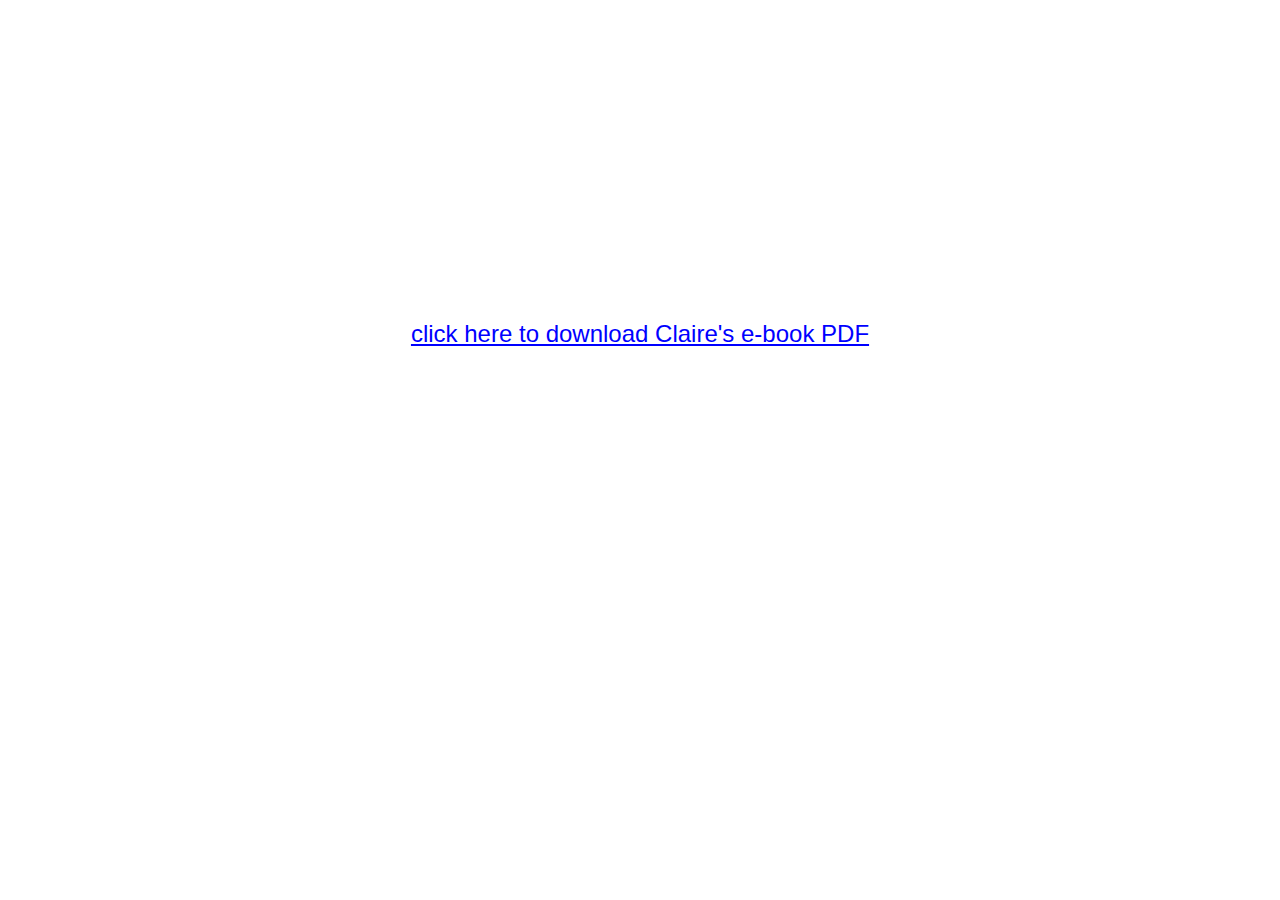
<file: 112023.html>
<!DOCTYPE html>
<html lang="en">
<head>
  <meta charset="UTF-8">
  <meta name="viewport" content="width=device-width, initial-scale=1.0">
  <meta name="robots" content="noindex,nofollow">
  <title>112023</title>
</head>
<body>
  <div style="display: block; text-align: center; align-items: center; margin-top: 20rem;">
    <a style="color:blue; font-size: 24px; font-family: Arial, Helvetica, sans-serif;" href="/Dive Into Your Soul Self - How To Improve Your Self - Awareness to Find Out What Really Matters To You eBook.pdf">click here to download Claire's e-book PDF</a>
  </div>
</body>
</html>
</file>
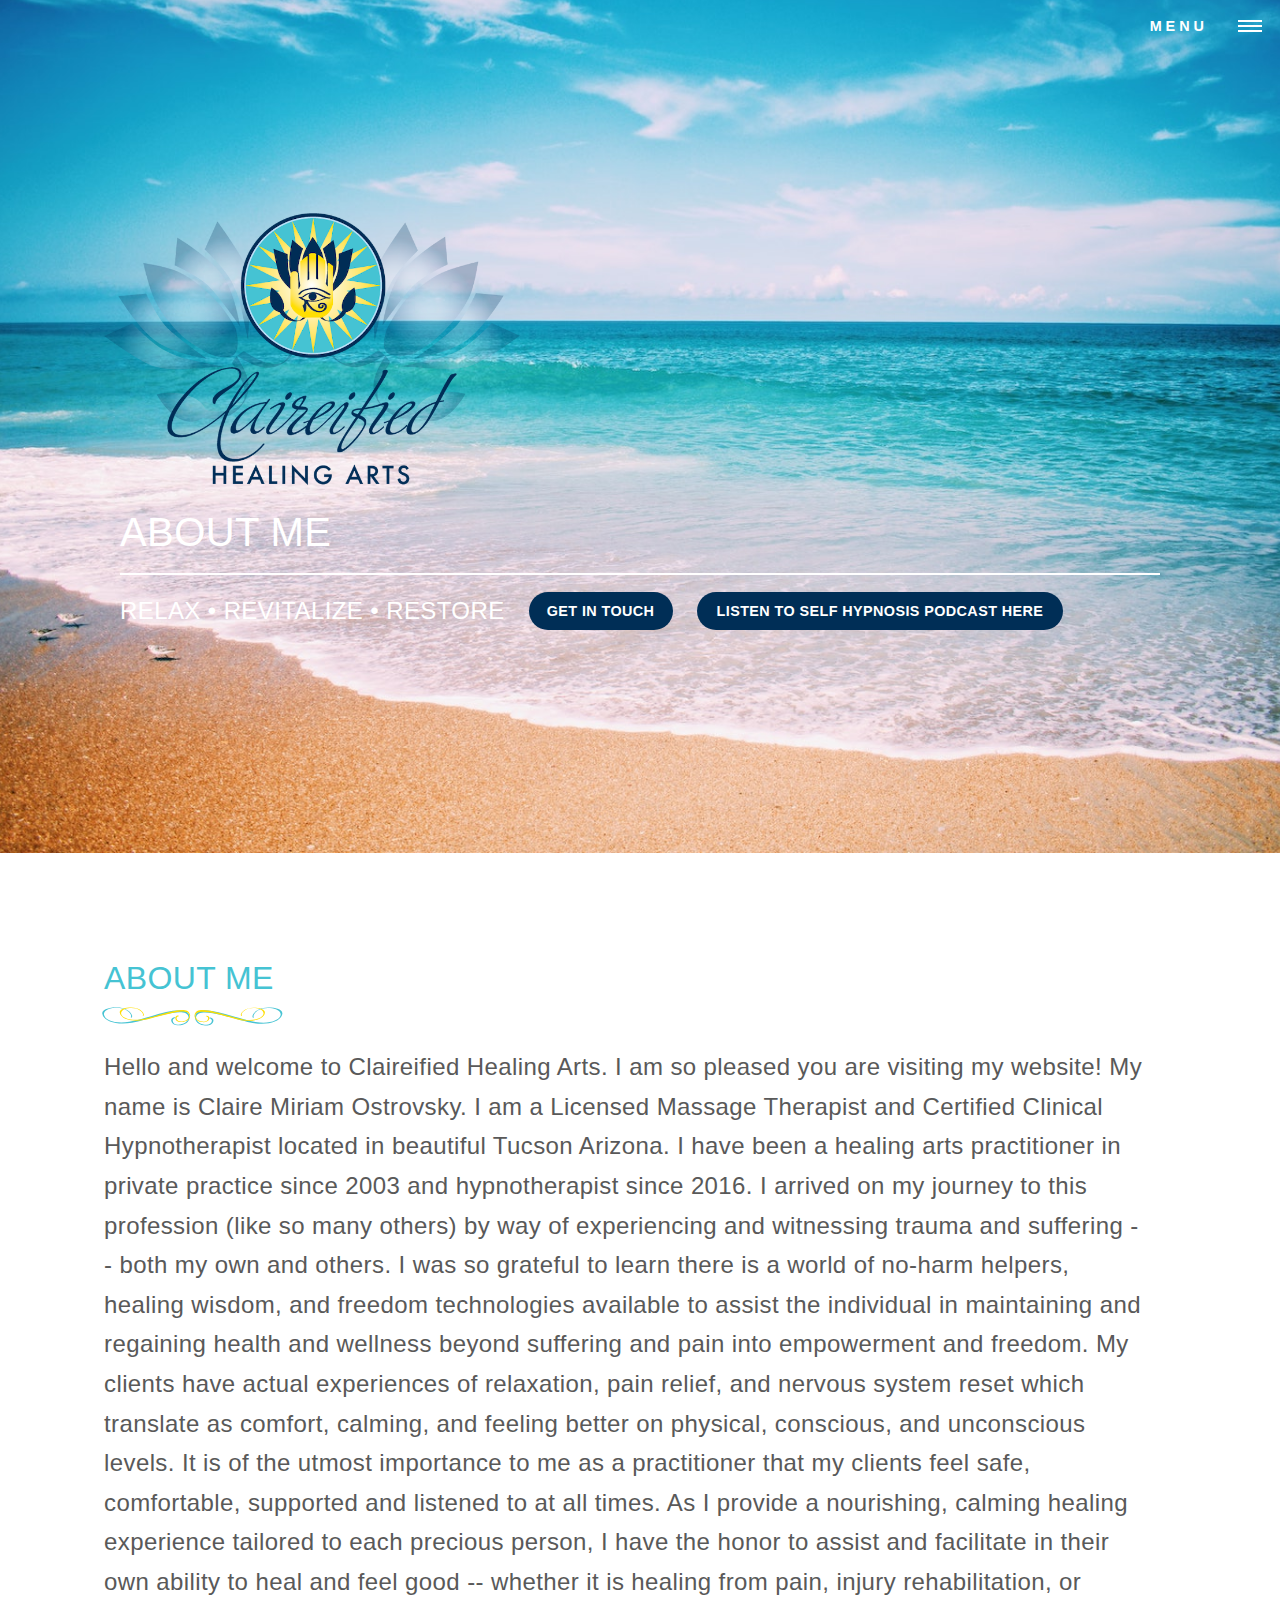
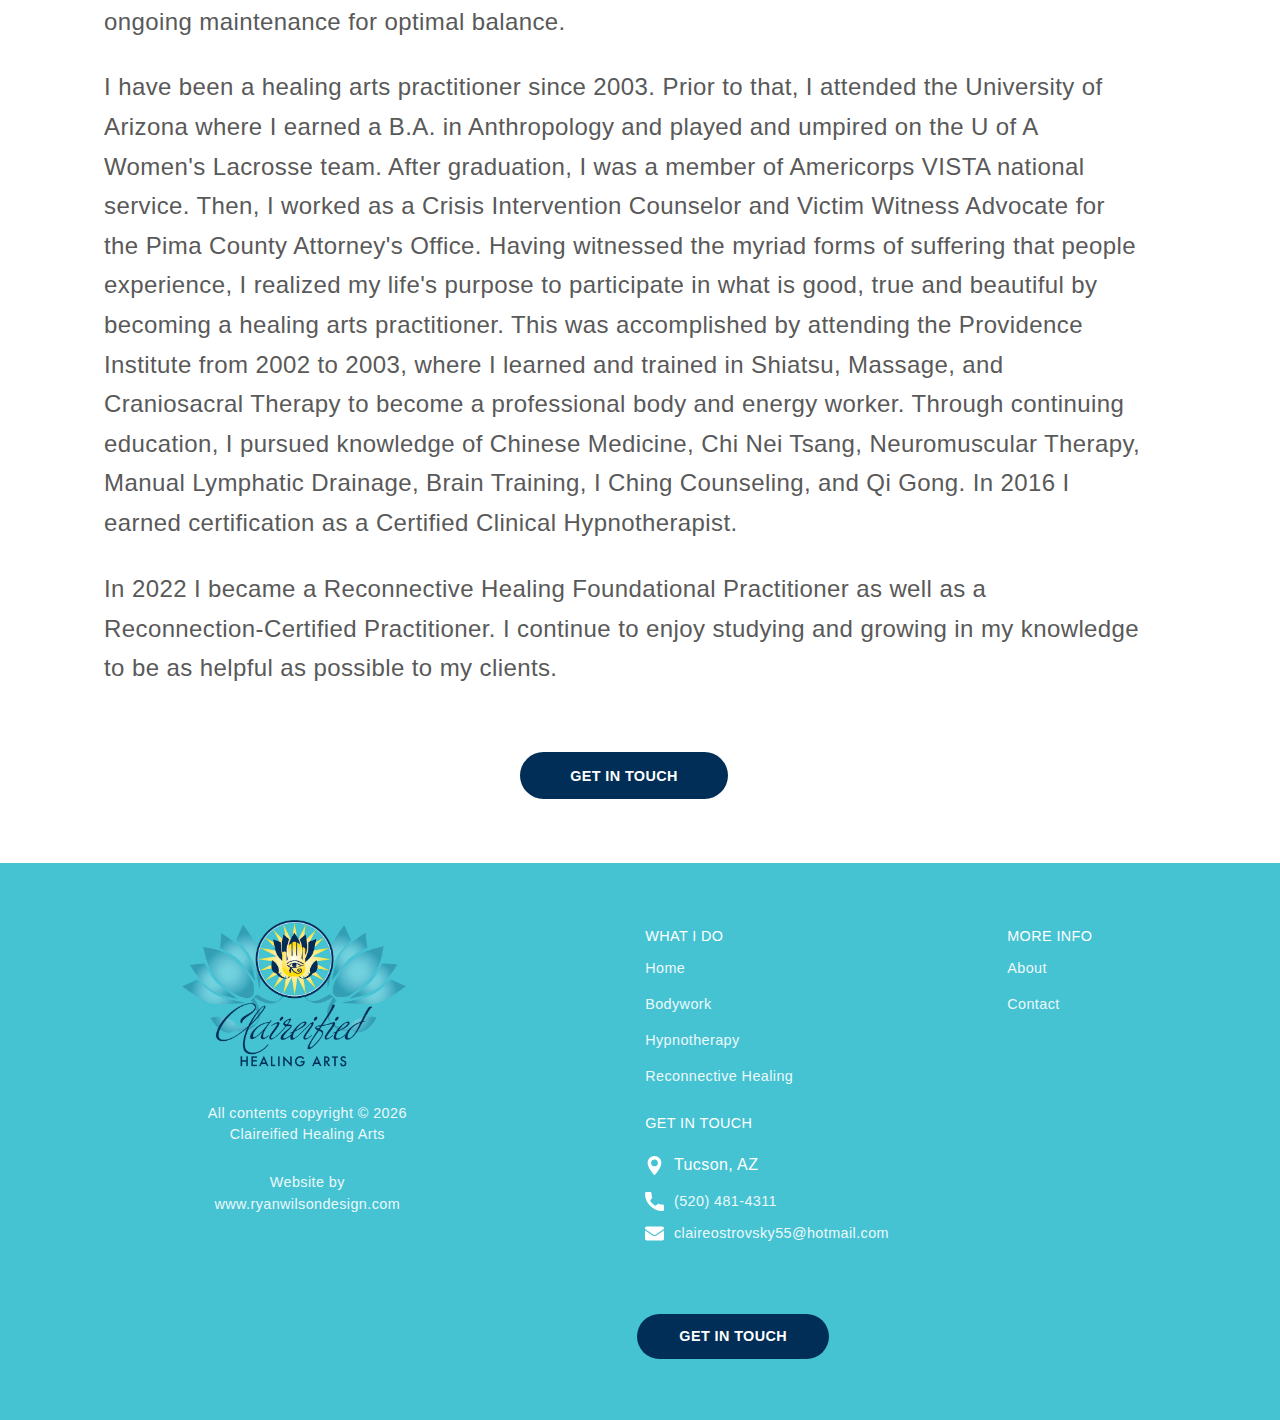
<file: about.html>
<!DOCTYPE HTML>
<html lang="en">
	<head>
		<title>Massage Therapy, Reconnective Healing & Hypnotherapy in Tucson AZ</title>
		<meta charset="utf-8" />
		<meta name="viewport" content="width=device-width, initial-scale=1.0" />

		<meta name="description" content="Massage therapy and hypnosis practice in Tucson, AZ. Therapeutic healing treatments in massage therapy, hypnotherapy, reconnective healing,craniosacral therapy, shiatsu and more. Call/text 520-481-4311 today!" />
		<meta name="keywords" content="Massage, massage Tucson, massage Oro Valley, neuromuscular therapy, shiatsu, reconnective healing, hypnotherapy, hypnosis, massage therapist, massage therapy, massage therapy Tucson, massage therapist Tucson, hypnosis Oro Valley" />	

		<meta property="og:title" content="Claireified Healing Arts" />
		<meta property="og:description" content="Massage therapy and hypnosis practice in Tucson, AZ. Therapeutic healing treatments in massage therapy, hypnotherapy, reconnective healing,craniosacral therapy, shiatsu and more. Call/text 520-481-4311 today!" />
		<meta property="og:type" content="website" />
		<meta property="og:image" content="http://www.claireifiedhealingarts.com/uploads/3/8/7/7/38774139/editor/sitelogo.png?1506813956" />
		<meta property="og:image" content="http://www.claireifiedhealingarts.com/uploads/3/8/7/7/38774139/published/front1.jpg?1506813915" />
		<meta property="og:image" content="http://www.claireifiedhealingarts.com/uploads/3/8/7/7/38774139/published/banner.png?1506809275" />
		<meta property="og:url" content="http://www.claireifiedhealingarts.com/" />
		<meta property="og:site_name" content="Claireified Healing Arts">

		<!-- favicons -->
		<link rel="icon" href="/favicons/favicon-32.png" sizes="32x32">
		<link rel="icon" href="/favicons/favicon-57.png" sizes="57x57">
		<link rel="icon" href="favicons/favicon-76.png" sizes="76x76">
		<link rel="icon" href="/favicons/favicon-96.png" sizes="96x96">
		<link rel="icon" href="/favicons/favicon-128.png" sizes="128x128">
		<link rel="icon" href="/favicons/favicon-192.png" sizes="192x192">
		<link rel="icon" href="/favicons/favicon-228.png" sizes="228x228">

		<!-- Android -->
		<link rel="shortcut icon" sizes="196x196" href="/favicons/favicon-196.png">

		<!-- iOS -->
		<link rel="apple-touch-icon" href="/favicons/favicon-120.png" sizes="120x120">
		<link rel="apple-touch-icon" href="/favicons/favicon-152.png" sizes="152x152">
		<link rel="apple-touch-icon" href="/favicons/favicon-180.png" sizes="180x180">

		<!-- Windows 8 IE 10-->
		<meta name="msapplication-TileColor" content="#FFFFFF">
		<meta name="msapplication-TileImage" href="/favicons/favicon-144.png">

		<meta name="msapplication-config" content="/browserconfig.xml" />

		<link rel="stylesheet" href="assets/css/about.css" />
		<link rel="stylesheet" href="assets/css/root.css" />
		<link rel="stylesheet" href="assets/css/basic.css" />
		
	</head>
	<body class="is-preload">

		<!-- Wrapper -->
			<div id="wrapper">

				<!-- Header -->
					<header id="header" class="alt">
						
						<nav>
							<a href="#menu">Menu</a>
						</nav>
					</header>
				<!--- ============================================ --->
        		<!---                NAVIGATION                    --->
        		<!--- ============================================ --->
				<!-- Menu -->
					<nav id="menu">
						<ul class="links">
							<li><a href="index.html">Home</a></li>
							<li><a href="bodywork.html">Bodywork</a></li>
							<li><a href="hypnotherapy.html">Hypnotherapy</a></li>
							<li><a href="reconnectivehealing.html">Reconnective Healing</a></li>
							<li><a href="about.html">About</a></li>
							<li><a href="contact.html">Contact</a></li>
						</ul>
						<div class="buttons">
							<a class="button-solid" href="/contact.html" >
								GET IN TOUCH
							</a>
						</div>
					</nav>

				<!-- Banner -->
					<section id="banner" class="major">
						<div class="inner">
							<img src="/images/heroImage.png" aria-hidden="true" loading="lazy" decoding="async" alt="massage therapy and hypnotherapy logo">
							<header class="major">
								<h1>ABOUT ME</h1>
							</header>
							<div class="content">
								<H3>RELAX • REVITALIZE • RESTORE</H3>
								<div class="buttons">
									<a class="button-solid" href="/contact.html" >
										GET IN TOUCH
									</a>
								</div>
                <div class="buttons">
                  <a id="podcast-button" class="button-solid" href="https://open.spotify.com/episode/4fXS4ePSFIsDIXn3oW6p3f" target="_blank" >
                    LISTEN TO SELF HYPNOSIS PODCAST HERE
                  </a>
                </div>
							</div>
						</div>
					</section>
				<!-- Main -->
					<div id="main">

						<!-- Two -->
							<section id="about">
								<div class="inner">
									
										<h3>ABOUT ME</h3>
										<div aria-hidden="true">
											<img class ="scroll" src="/images/scroll.svg" alt="scroll icon" loading="lazy" decoding="async" >
									 </div>
									
									<p>
										Hello and welcome to Claireified Healing Arts. I am so pleased you are visiting my website! 
                                        My name is Claire Miriam Ostrovsky. I am a Licensed Massage Therapist and Certified Clinical Hypnotherapist 
                                        located in beautiful Tucson Arizona.  I have been a healing arts practitioner in private practice since 2003 
                                        and hypnotherapist since 2016. I arrived on my journey to this profession (like so many others) 
                                        by way of experiencing and witnessing trauma and suffering -- both my own and others. 
                                        I was so grateful to learn there is a world of no-harm helpers, healing wisdom, 
                                        and freedom technologies available to assist the individual in maintaining and regaining health and wellness 
                                        beyond suffering and pain into empowerment and freedom. My clients have actual experiences of relaxation, 
                                        pain relief, and nervous system reset which translate as comfort, calming, and feeling better on physical, 
                                        conscious, and unconscious levels. It is of the utmost importance to me as a practitioner that my clients feel safe, 
                                        comfortable, supported and listened to at all times. As I provide a nourishing, 
                                        calming healing experience tailored to each precious person, I have the honor to assist and facilitate 
                                        in their own ability to heal and feel good -- whether it is healing from pain, injury rehabilitation, 
                                        or ongoing maintenance for optimal balance. 
									  </p>
									  <br>
									  <p>
										I have been a healing arts practitioner since 2003. Prior to that, I attended the University of Arizona 
                                        where I earned a B.A. in Anthropology and played and umpired on the U of A Women's Lacrosse team. After graduation, 
                                        I was a member of Americorps VISTA national service. Then, I worked as a Crisis Intervention Counselor and Victim Witness Advocate 
                                        for the Pima County Attorney's Office. Having witnessed the myriad forms of suffering that people experience, 
                                        I realized my life's purpose to participate in what is good, true and beautiful by becoming a healing arts practitioner. 
                                        This was accomplished by attending the Providence Institute from 2002 to 2003, where I learned and trained in Shiatsu, Massage, 
                                        and Craniosacral Therapy to become a professional body and energy worker. 
                                        Through continuing education, I pursued knowledge of Chinese Medicine, Chi Nei Tsang, Neuromuscular Therapy, 
                                        Manual Lymphatic Drainage, Brain Training, I Ching Counseling, and Qi Gong. 
                                        In 2016 I earned certification as a Certified Clinical Hypnotherapist. 
									  </p>
									  <br>
									  <p>In 2022 I became a Reconnective Healing Foundational Practitioner as well as a
										Reconnection-Certified Practitioner. I continue to enjoy studying and growing in my knowledge to be as helpful as possible to my clients.
									  </p>
									  <div class="buttons">
										<a class="button-solid" href="/contact.html" >
											GET IN TOUCH
										</a>
									</div>
								</div>
							</section>

					</div>
					
	<!--- ============================================ --->
    <!---                     FOOTER                   --->
    <!--- ============================================ --->

	<footer id="footer">
		<div class="container">
			<div class="left-section">
				<a class="logo" href="/index.html"><img aria-hidden="true" loading="lazy" decoding="async" src="/images/logo.png" alt="massage therapy logo" width="293" height="91"></a>
				<p>
					All contents copyright &#169 <script>document.write(new Date().getFullYear())</script><br>
					Claireified Healing Arts  
				</p><br>
				<p>
					Website by 
				</p>
				<p>
					<a href="http://www.ryanwilsondesign.com" target="_blank" rel="noopener noreferrer">www.ryanwilsondesign.com</a>
				</p>
			</div>
			<div class="right-section">
				<div class="lists">
					<ul>
						<li><h2>WHAT I DO</h2></li>
						<li><a href="/index.html">Home</a></li>
						<li><a href="/bodywork.html">Bodywork</a></li>
						<li><a href="/hypnotherapy.html">Hypnotherapy</a></li>
						<li><a href="/reconnectivehealing.html">Reconnective Healing</a></li>
						
					</ul>
					<ul>
						<li><h2>MORE INFO</h2></li>
						<li><a href="/about.html">About</a></li>
						
						<li><a href="/contact.html">Contact</a></li>
					</ul>
					<ul>
						<li><h2>GET IN TOUCH</h2></li>
            <li><img loading="lazy" decoding="async" src="/images/pin.svg" alt="pin icon" width="24" height="24">Tucson, AZ</a></li>						<li><img loading="lazy" decoding="async" src="/images/footer-phone.svg" alt="phone icon" width="24" height="24"><a href="tel:520-481-4311">(520) 481-4311</a></li>
						<li><img loading="lazy" decoding="async" src="/images/email.svg" alt="email icon" width="24" height="24"><a href="mailto:claireostrovsky55@hotmail.com">claireostrovsky55@hotmail.com</a></li>
					</ul>
				</div>
	
				<div class="buttons">
					<a class="button-solid" href="/contact.html" >
						GET IN TOUCH
					</a>
				</div>
			</div>
		</div>
	</footer>
				

				

			</div>

		<!-- Scripts -->
			<script src="assets/js/jquery.min.js"></script>
			<script src="assets/js/jquery.scrolly.min.js"></script>
			<script src="assets/js/jquery.scrollex.min.js"></script>
			<script src="assets/js/browser.min.js"></script>
			<script src="assets/js/breakpoints.min.js"></script>
			<script src="assets/js/main.js"></script>

	</body>
</html>
</file>
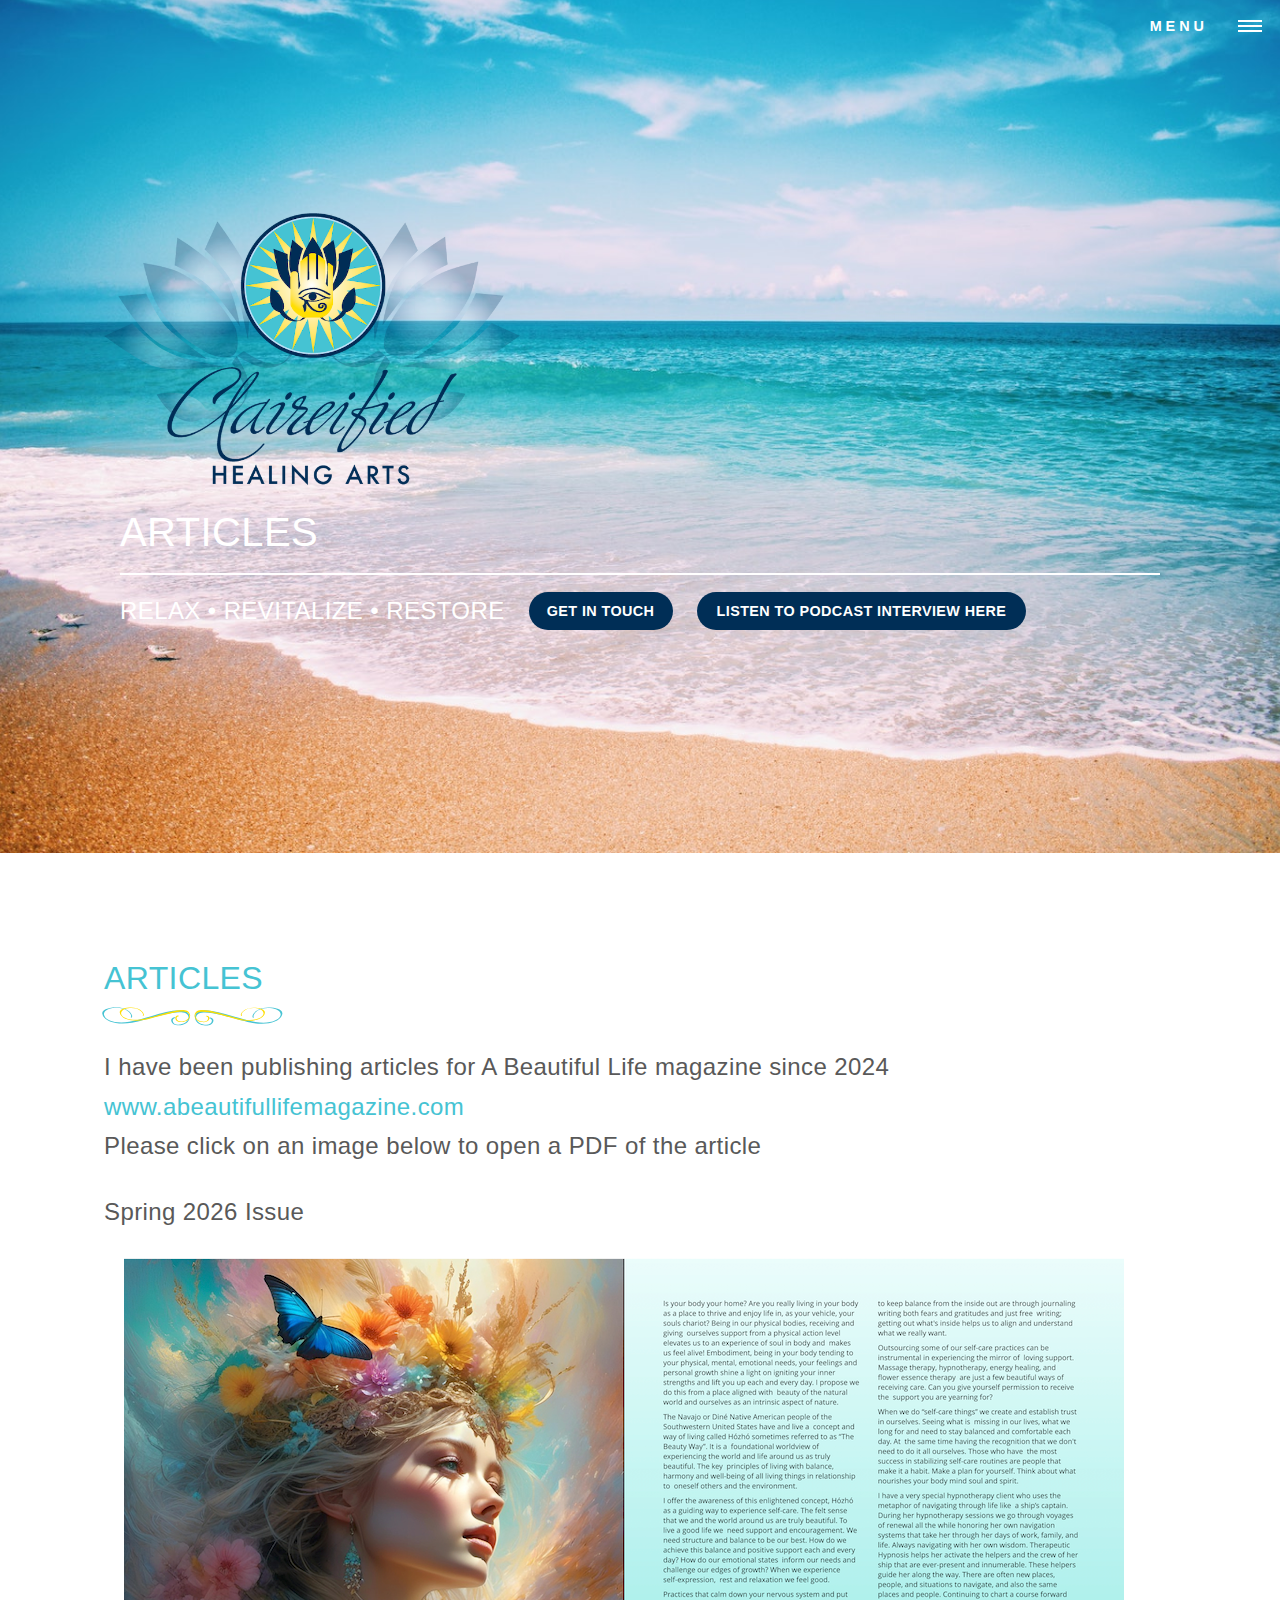
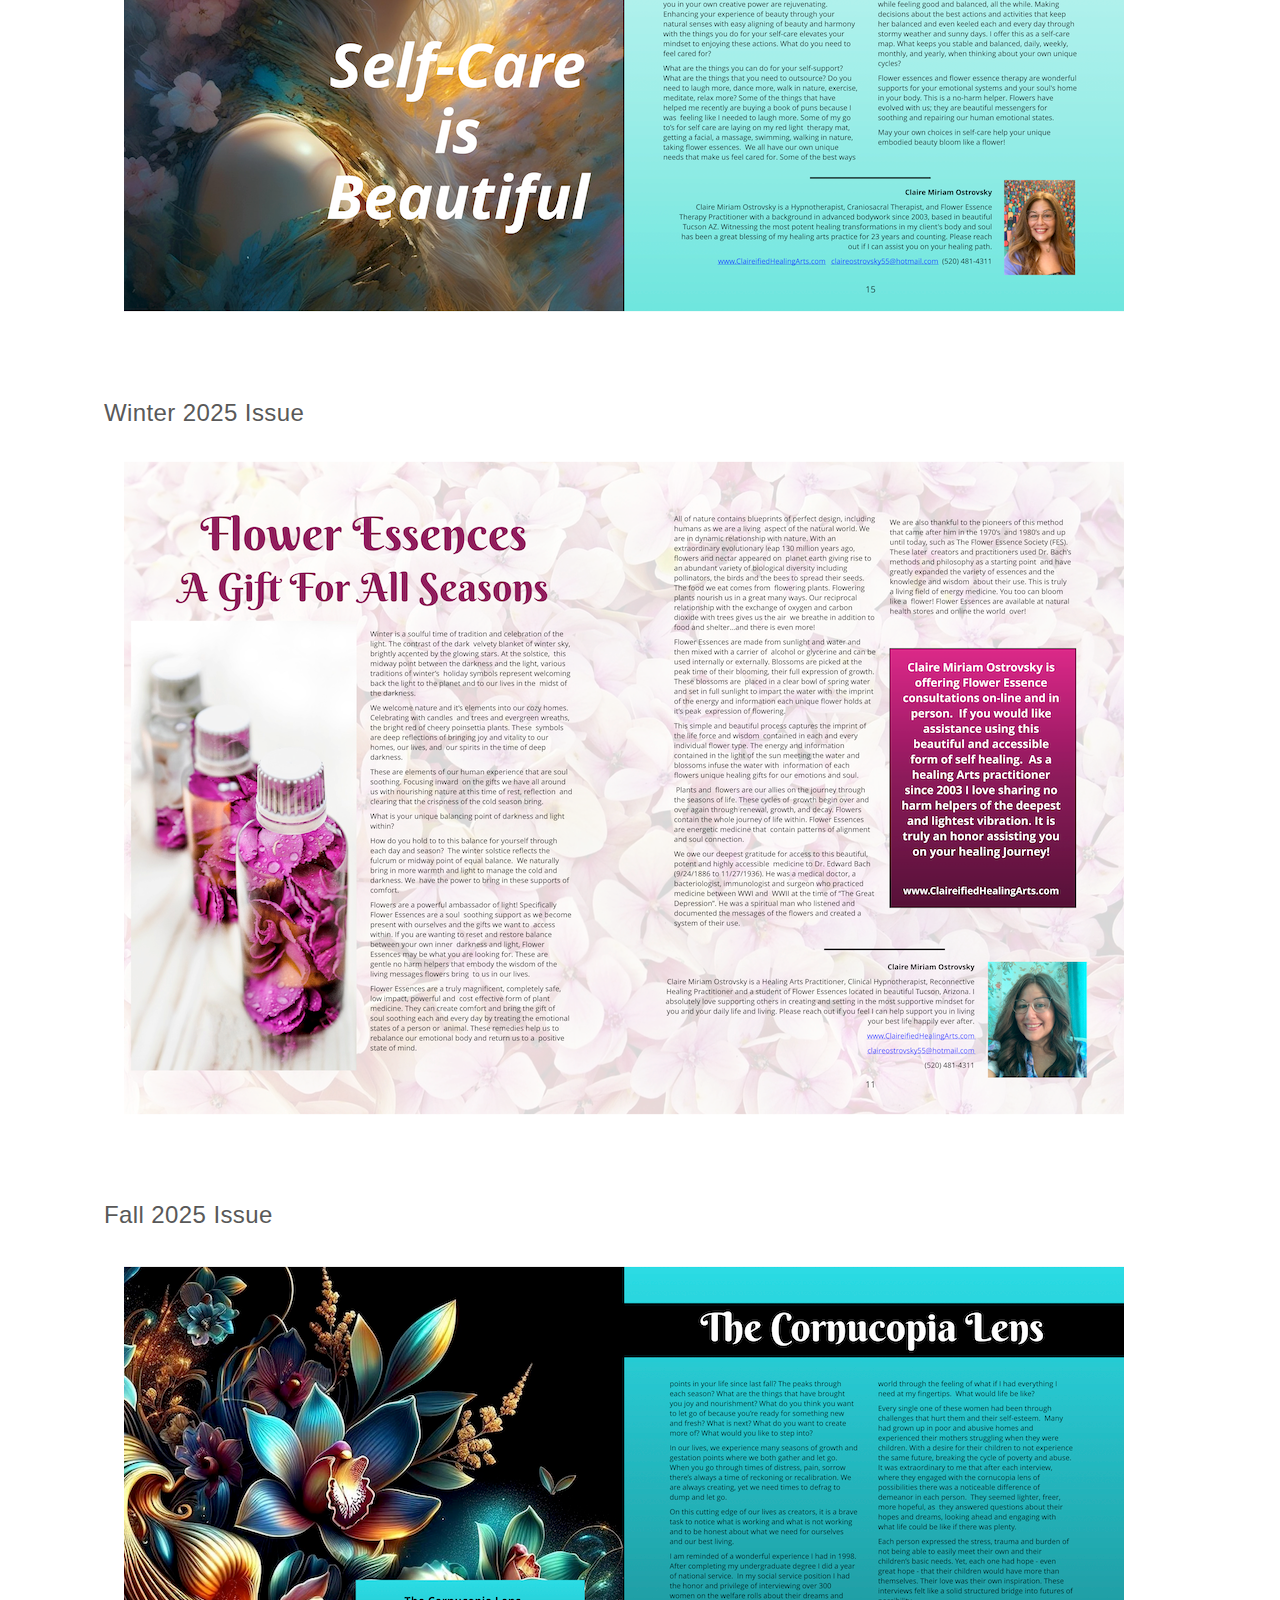
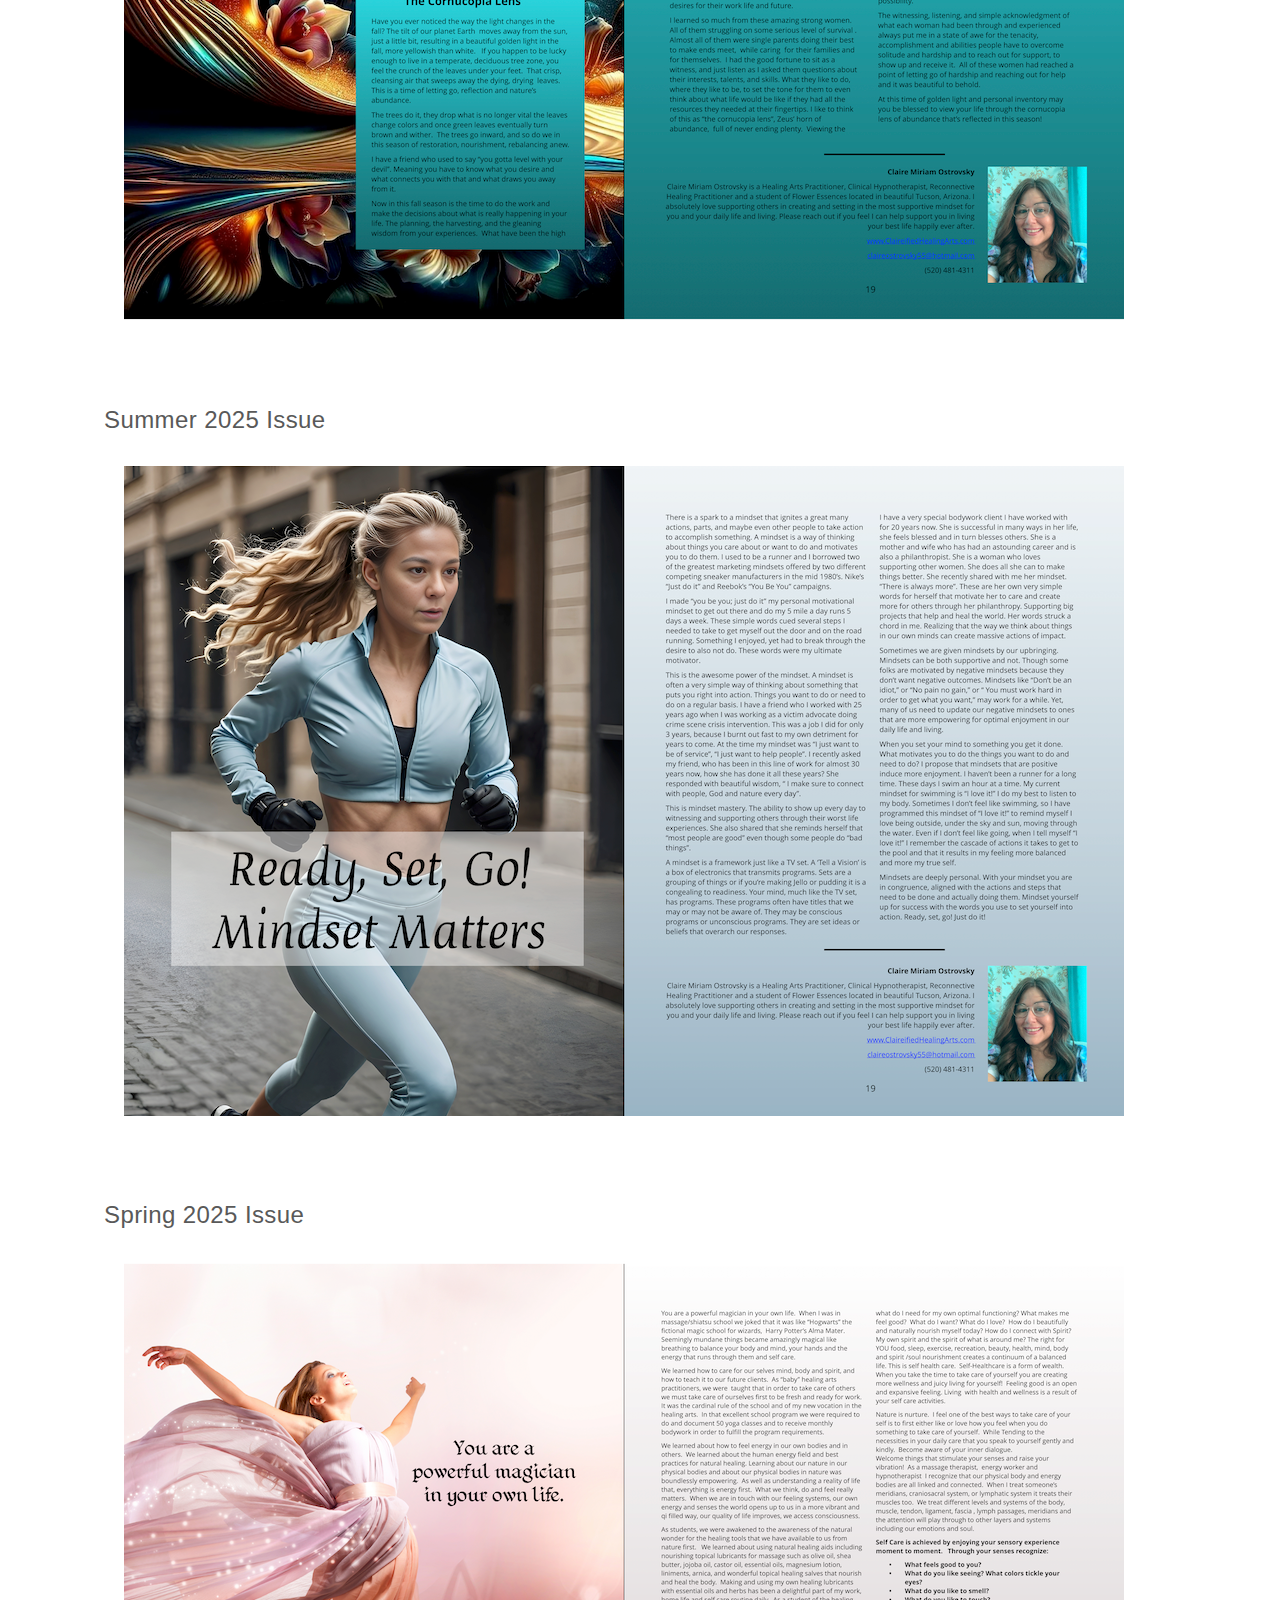
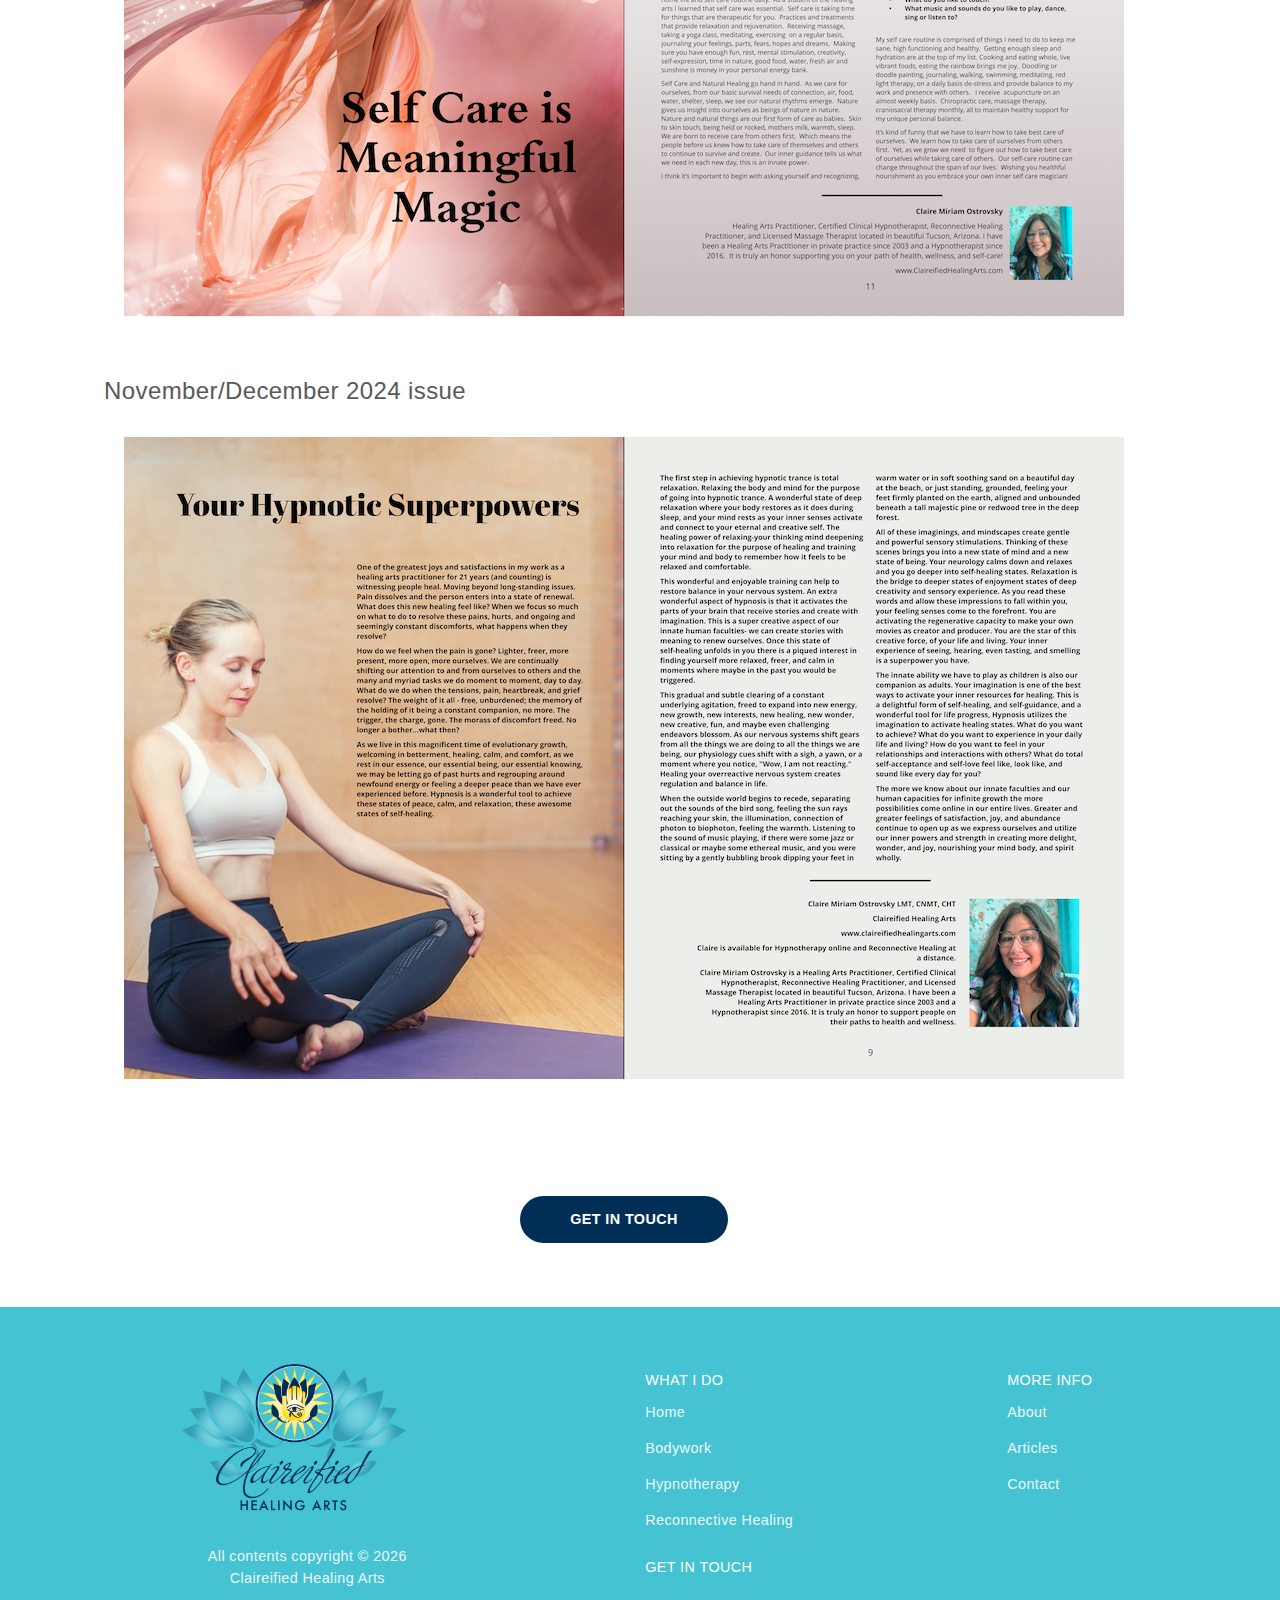
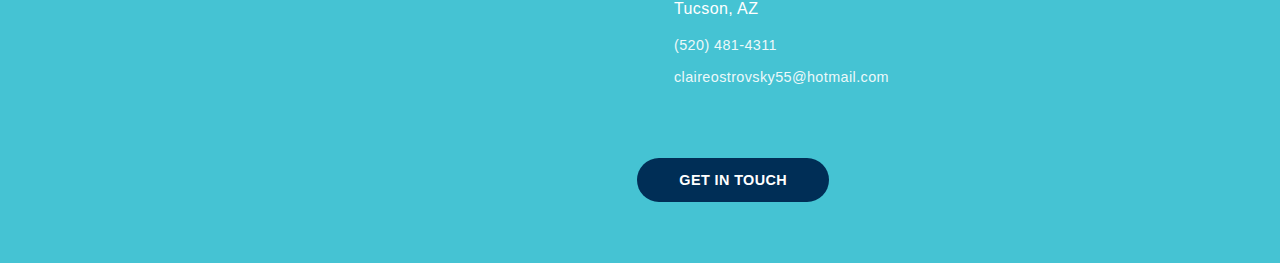
<file: articles.html>
<!DOCTYPE HTML>
<html lang="en">
	<head>
		<title>Massage Therapy, Reconnective Healing & Hypnotherapy in Tucson AZ</title>
		<meta charset="utf-8" />
		<meta name="viewport" content="width=device-width, initial-scale=1.0" />

		<meta name="description" content="Massage therapy and hypnosis practice in Tucson, AZ. Therapeutic healing treatments in massage therapy, hypnotherapy, reconnective healing, craniosacral therapy, flower essence therapy and more. Call/text 520-481-4311 today!" />
		<meta name="keywords" content="Massage, massage Tucson, massage Oro Valley, neuromuscular therapy, shiatsu, reconnective healing, hypnotherapy, hypnosis, massage therapist, massage therapy, massage therapy Tucson, massage therapist Tucson, hypnosis Oro Valley, flower essence therapy, flower essences, Bach flower therapy" />	

		<meta property="og:title" content="Claireified Healing Arts" />
		<meta property="og:description" content="Massage therapy and hypnosis practice in Tucson, AZ. Therapeutic healing treatments in massage therapy, hypnotherapy, reconnective healing, craniosacral therapy, flower essence therapy and more. Call/text 520-481-4311 today!" />
		<meta property="og:type" content="website" />
		<meta property="og:image" content="http://www.claireifiedhealingarts.com/uploads/3/8/7/7/38774139/editor/sitelogo.png?1506813956" />
		<meta property="og:image" content="http://www.claireifiedhealingarts.com/uploads/3/8/7/7/38774139/published/front1.jpg?1506813915" />
		<meta property="og:image" content="http://www.claireifiedhealingarts.com/uploads/3/8/7/7/38774139/published/banner.png?1506809275" />
		<meta property="og:url" content="http://www.claireifiedhealingarts.com/" />
		<meta property="og:site_name" content="Claireified Healing Arts">

		<!-- favicons -->
		<link rel="icon" href="/favicons/favicon-32.png" sizes="32x32">
		<link rel="icon" href="/favicons/favicon-57.png" sizes="57x57">
		<link rel="icon" href="favicons/favicon-76.png" sizes="76x76">
		<link rel="icon" href="/favicons/favicon-96.png" sizes="96x96">
		<link rel="icon" href="/favicons/favicon-128.png" sizes="128x128">
		<link rel="icon" href="/favicons/favicon-192.png" sizes="192x192">
		<link rel="icon" href="/favicons/favicon-228.png" sizes="228x228">

		<!-- Android -->
		<link rel="shortcut icon" sizes="196x196" href="/favicons/favicon-196.png">

		<!-- iOS -->
		<link rel="apple-touch-icon" href="/favicons/favicon-120.png" sizes="120x120">
		<link rel="apple-touch-icon" href="/favicons/favicon-152.png" sizes="152x152">
		<link rel="apple-touch-icon" href="/favicons/favicon-180.png" sizes="180x180">

		<!-- Windows 8 IE 10-->
		<meta name="msapplication-TileColor" content="#FFFFFF">
		<meta name="msapplication-TileImage" href="/favicons/favicon-144.png">

		<meta name="msapplication-config" content="/browserconfig.xml" />

		<link rel="stylesheet" href="assets/css/about.css" />
		<link rel="stylesheet" href="assets/css/root.css" />
		<link rel="stylesheet" href="assets/css/basic.css" />
		
	</head>
	<body class="is-preload">

		<!-- Wrapper -->
			<div id="wrapper">

				<!-- Header -->
					<header id="header" class="alt">
						
						<nav>
							<a href="#menu">Menu</a>
						</nav>
					</header>
				<!--- ============================================ --->
        		<!---                NAVIGATION                    --->
        		<!--- ============================================ --->
				<!-- Menu -->
					<nav id="menu">
						<ul class="links">
							<li><a href="index.html">Home</a></li>
							<li><a href="bodywork.html">Bodywork</a></li>
							<li><a href="hypnotherapy.html">Hypnotherapy</a></li>
							<li><a href="reconnectivehealing.html">Reconnective Healing</a></li>
							<li><a href="about.html">About</a></li>
              <li><a href="articles.html">Articles</a></li>
							<li><a href="contact.html">Contact</a></li>
						</ul>
						<div class="buttons">
							<a class="button-solid" href="/contact.html" >
								GET IN TOUCH
							</a>
						</div>
					</nav>

				<!-- Banner -->
					<section id="banner" class="major">
						<div class="inner">
							<img src="/images/heroImage.png" aria-hidden="true" loading="lazy" decoding="async" alt="massage therapy and hypnotherapy logo">
							<header class="major">
								<h1>ARTICLES</h1>
							</header>
							<div class="content">
								<H3>RELAX • REVITALIZE • RESTORE</H3>
								<div class="buttons">
									<a class="button-solid" href="/contact.html" >
										GET IN TOUCH
									</a>
								</div>
                <div class="buttons">
                  <a id="podcast-button" class="button-solid" href="https://www.abeautifullifemagazine.com/dive-into-your-soul-self-podcast" target="_blank" >
                    LISTEN TO PODCAST INTERVIEW HERE
                  </a>
                </div>
							</div>
						</div>
					</section>
				<!-- Main -->
					<div id="main">

						<!-- Two -->
							<section id="about">
								<div class="inner">
									
										<h3>ARTICLES</h3>
										<div aria-hidden="true">
											<img class ="scroll" src="/images/scroll.svg" alt="scroll icon" loading="lazy" decoding="async" >
									 </div>
									
									<p>		
                  I have been publishing articles for A Beautiful Life magazine since 2024
                  </p>
                  <p>
                    <a href="https://www.abeautifullifemagazine.com/" target="_blank"
                       style="color:#45c3d3; text-decoration:none;"
                       onmouseover="this.style.color='#002e56';"
                       onmouseout="this.style.color='#45c3d3';">
                       www.abeautifullifemagazine.com
                    </a>

                  </p>
                  <p>
                  Please click on an image below to open a PDF of the article
									  </p>
									  <br>

                    <p>
                      Spring 2026 Issue
									  </p>
                    <br>
                    <a href="self care article.pdf" target="_blank">
                      <img src="/images/selfCareArticle.png" 
                        alt="Click to open PDF" 
                        style="max-width:100%; height:auto; display:block; margin:0 auto;">
                    <br><br><br>

                    <p>
                      Winter 2025 Issue
									  </p>
                    <br>
                    <a href="flower essences article.pdf" target="_blank">
                      <img src="/images/flowerEssencesArticle.png" 
                        alt="Click to open PDF" 
                        style="max-width:100%; height:auto; display:block; margin:0 auto;">
                    <br><br><br>

                    <p>
                      Fall 2025 Issue
									  </p>
                    <br>
                    <a href="cornucopia lens article.pdf" target="_blank">
                      <img src="/images/cornucopiaLensArticle.png" 
                        alt="Click to open PDF" 
                        style="max-width:100%; height:auto; display:block; margin:0 auto;">
                    <br><br><br>

                    <p>
                      Summer 2025 Issue
									  </p>
                    <br>
                    <a href="mindset matters article.pdf" target="_blank">
                      <img src="/images/mindsetMattersArticle.png" 
                        alt="Click to open PDF" 
                        style="max-width:100%; height:auto; display:block; margin:0 auto;">
                    <br><br><br>

                    <p>
                      Spring 2025 Issue
									  </p>
                    <br>
                    <a href="meaningful magic article.pdf" target="_blank">
                      <img src="/images/meaningfulMagicArticle.png" 
                        alt="Click to open PDF" 
                        style="max-width:100%; height:auto; display:block; margin:0 auto;">
                    <br><br>

									  <p>
										November/December 2024 issue
									  </p>
                    <br>

                    <a href="hypnotic superpowers article.pdf" target="_blank">
                      <img src="/images/yourHypnoticSuperpowersArticle.png" 
                        alt="Click to open PDF" 
                        style="max-width:100%; height:auto; display:block; margin:0 auto;">
                    </a>
                    <br><br>

									  <div class="buttons">
										<a class="button-solid" href="/contact.html" >
											GET IN TOUCH
										</a>
									</div>
								</div>
							</section>

					</div>
					
	<!--- ============================================ --->
    <!---                     FOOTER                   --->
    <!--- ============================================ --->

	<footer id="footer">
		<div class="container">
			<div class="left-section">
				<a class="logo" href="/index.html"><img aria-hidden="true" loading="lazy" decoding="async" src="/images/logo.png" alt="massage therapy logo" width="293" height="91"></a>
				<p>
					All contents copyright &#169 <script>document.write(new Date().getFullYear())</script><br>
					Claireified Healing Arts  
				</p><br>
			</div>
			<div class="right-section">
				<div class="lists">
					<ul>
						<li><h2>WHAT I DO</h2></li>
						<li><a href="/index.html">Home</a></li>
						<li><a href="/bodywork.html">Bodywork</a></li>
						<li><a href="/hypnotherapy.html">Hypnotherapy</a></li>
						<li><a href="/reconnectivehealing.html">Reconnective Healing</a></li>
						
					</ul>
					<ul>
						<li><h2>MORE INFO</h2></li>
						<li><a href="/about.html">About</a></li>
						<li><a href="articles.html">Articles</a></li>
						<li><a href="/contact.html">Contact</a></li>
					</ul>
					<ul>
						<li><h2>GET IN TOUCH</h2></li>
            <li><img loading="lazy" decoding="async" src="/images/pin.svg" alt="pin icon" width="24" height="24">Tucson, AZ</a></li>						<li><img loading="lazy" decoding="async" src="/images/footer-phone.svg" alt="phone icon" width="24" height="24"><a href="tel:520-481-4311">(520) 481-4311</a></li>
						<li><img loading="lazy" decoding="async" src="/images/email.svg" alt="email icon" width="24" height="24"><a href="mailto:claireostrovsky55@hotmail.com">claireostrovsky55@hotmail.com</a></li>
					</ul>
				</div>
	
				<div class="buttons">
					<a class="button-solid" href="/contact.html" >
						GET IN TOUCH
					</a>
				</div>
			</div>
		</div>
	</footer>
				

				

			</div>

		<!-- Scripts -->
			<script src="assets/js/jquery.min.js"></script>
			<script src="assets/js/jquery.scrolly.min.js"></script>
			<script src="assets/js/jquery.scrollex.min.js"></script>
			<script src="assets/js/browser.min.js"></script>
			<script src="assets/js/breakpoints.min.js"></script>
			<script src="assets/js/main.js"></script>

	</body>
</html>
</file>
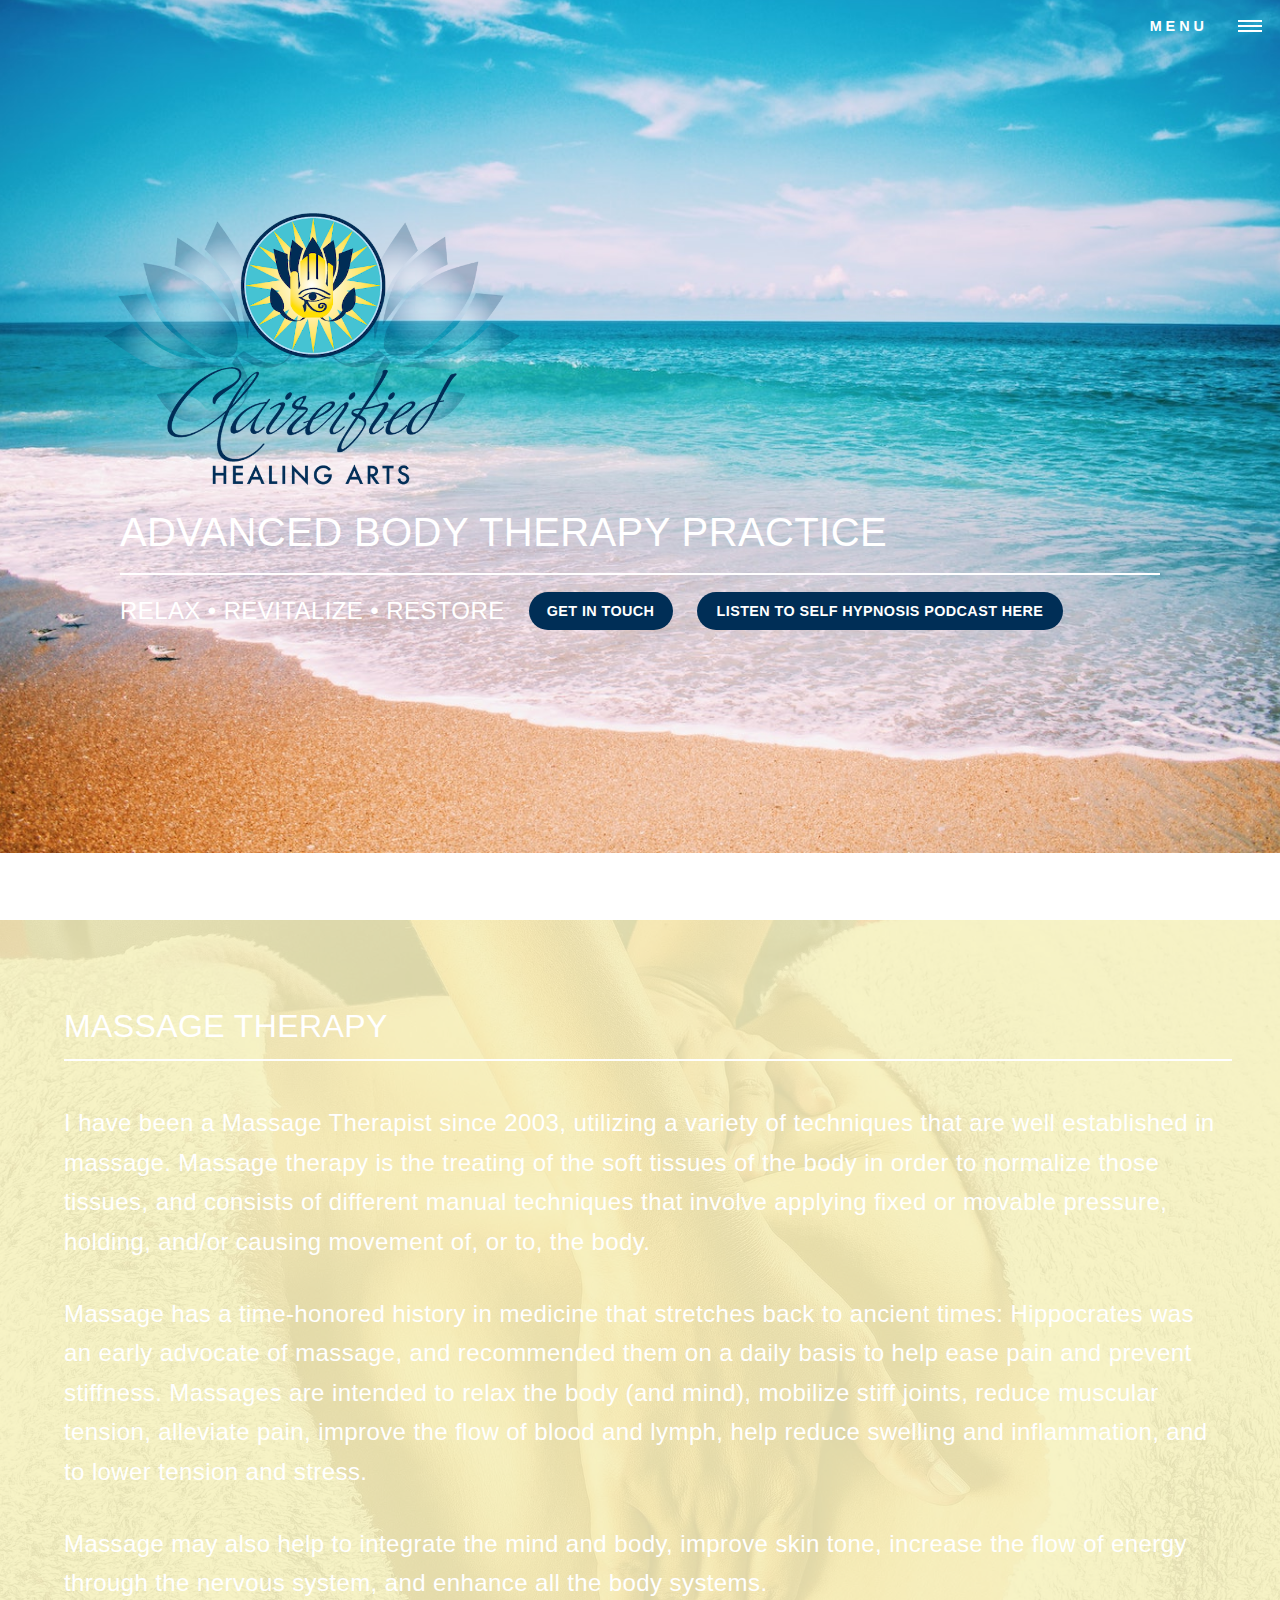
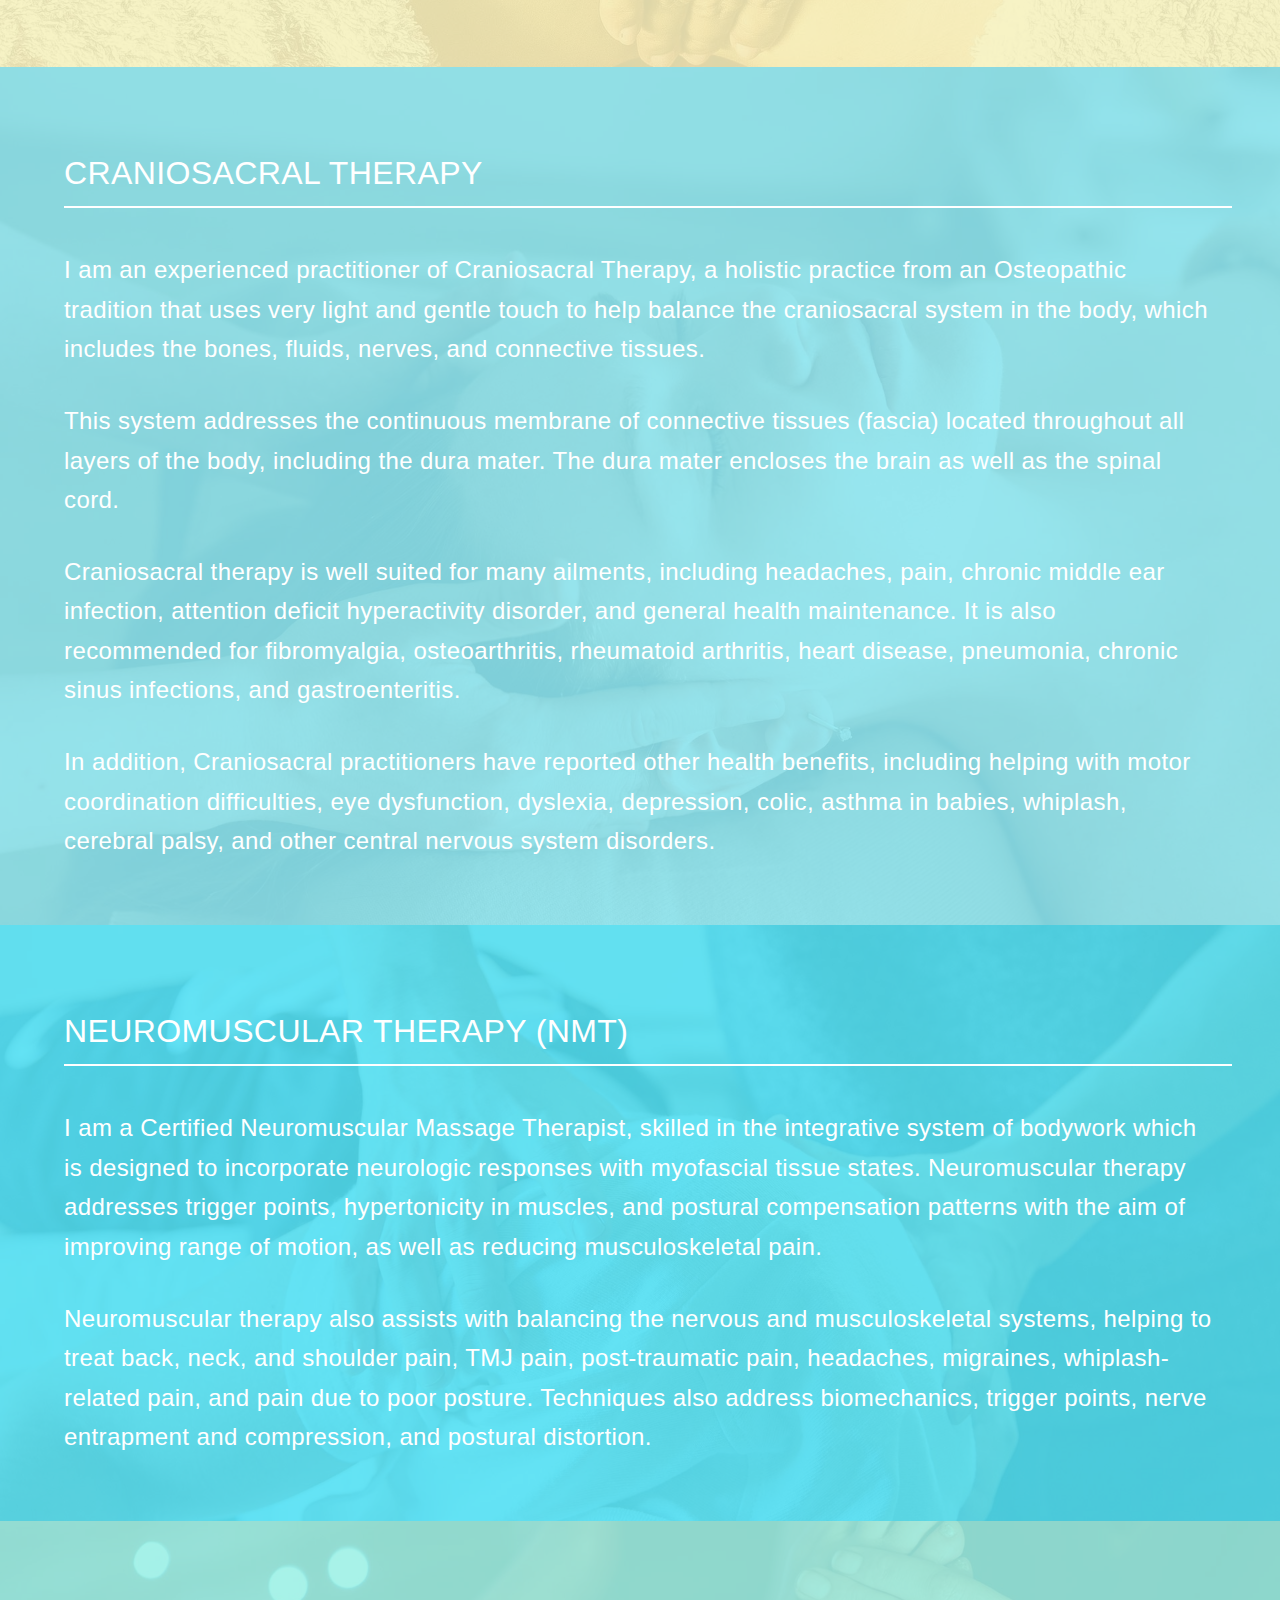
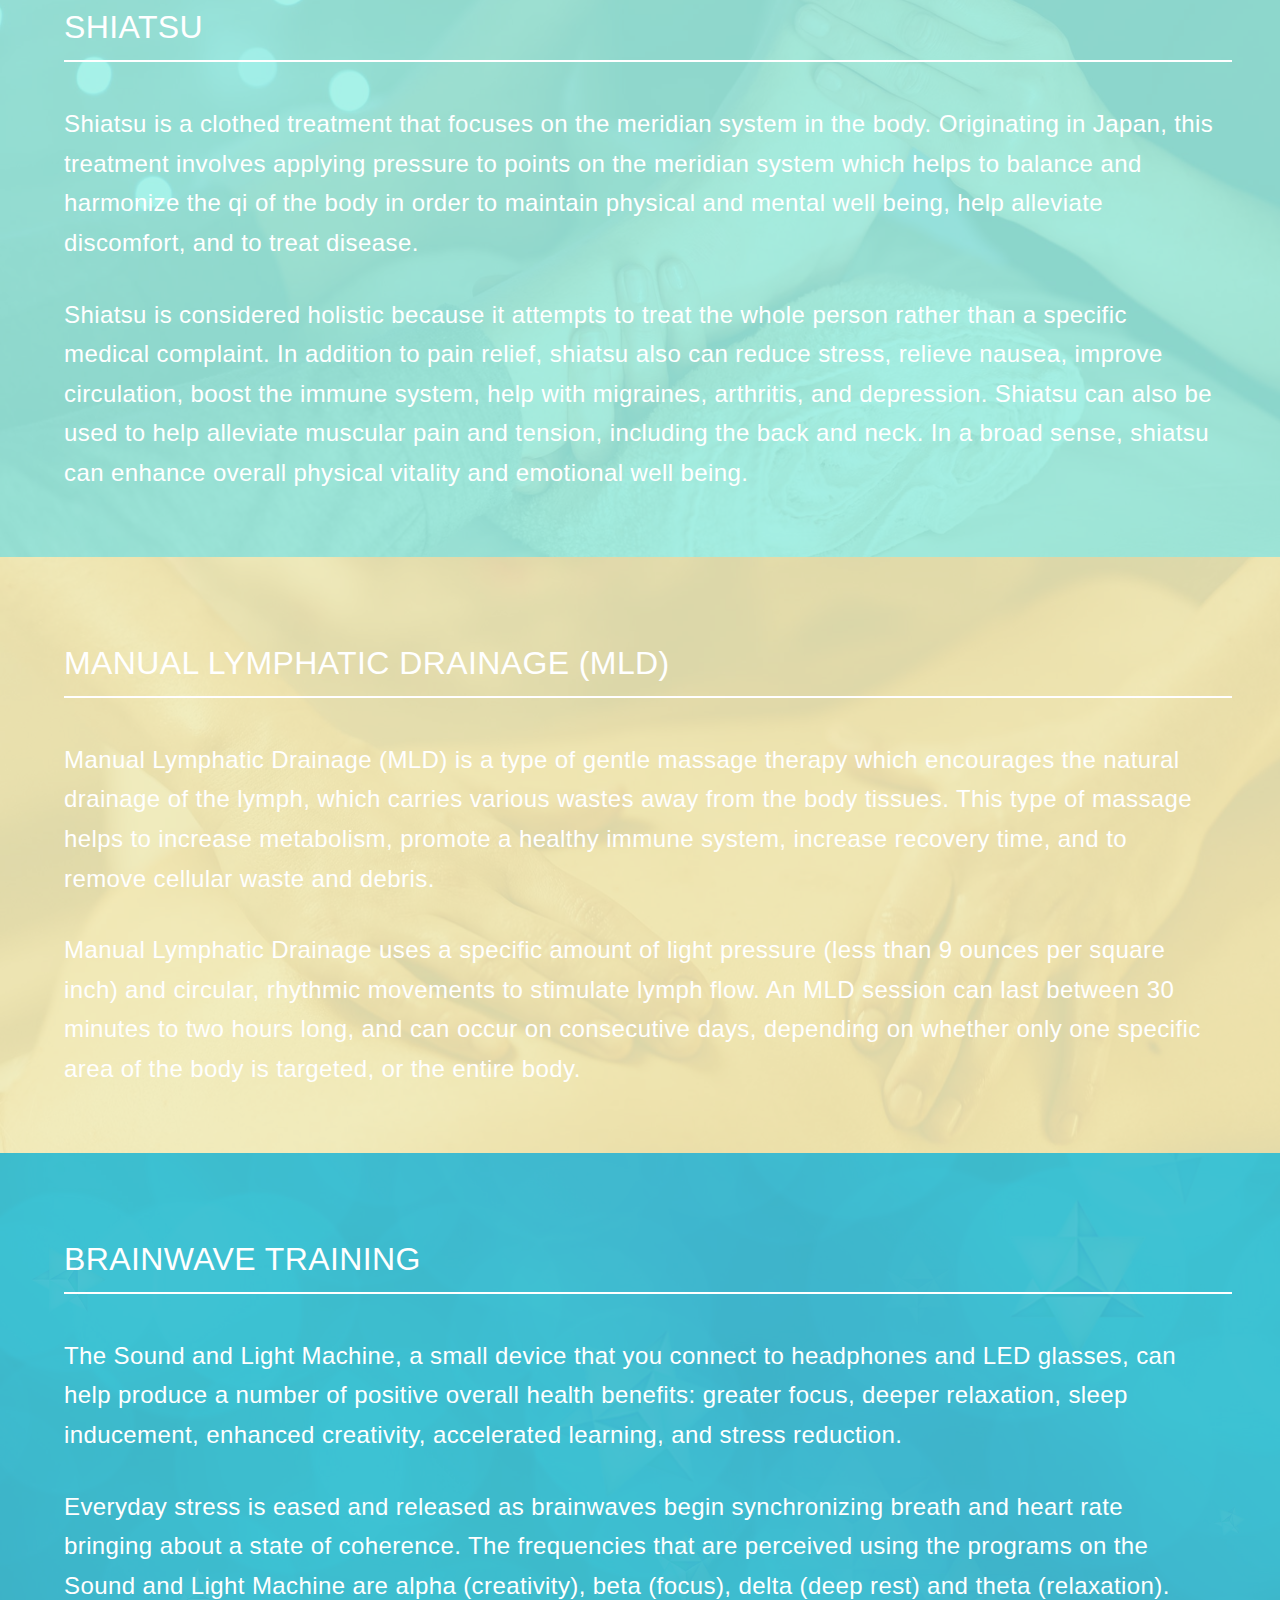
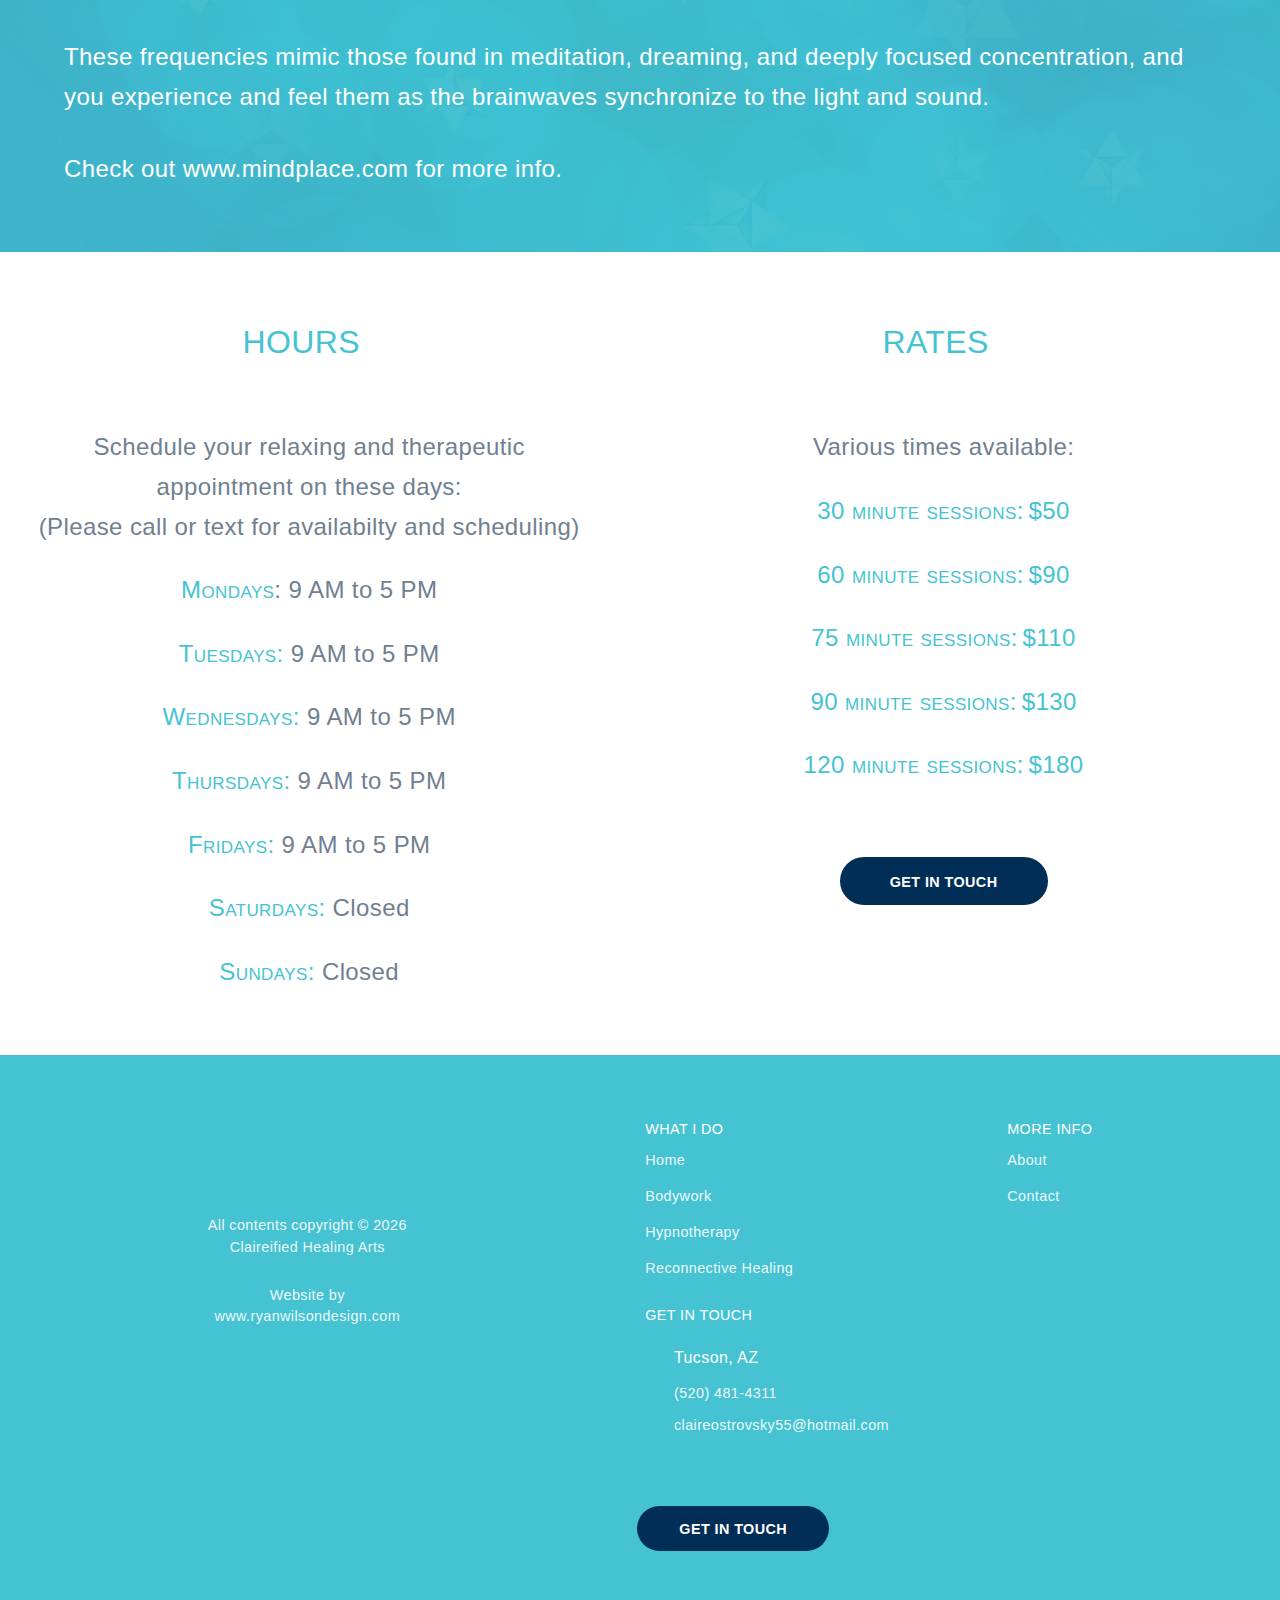
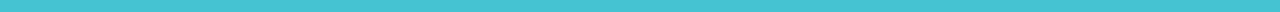
<file: bodywork.html>
<!DOCTYPE HTML>
<html lang="en">
	<head>
		<title>Massage Therapy, Neuromuscular Therapy, & Shiatsu in Tucson AZ</title>
		<meta charset="utf-8" />
		<meta name="viewport" content="width=device-width, initial-scale=1.0" />

		<meta name="description" content="Massage therapy and hypnosis practice in Tucson, AZ. Therapeutic healing treatments in massage therapy, hypnotherapy, reconnective healing,craniosacral therapy, shiatsu and more. Call/text 520-481-4311 today!" />
		<meta name="keywords" content="Massage, massage Tucson, massage Oro Valley, neuromuscular therapy, shiatsu, reconnective healing, manual lymphatic drainage, hypnotherapy, hypnosis, massage therapist, massage therapy, massage therapy Tucson, massage therapist Tucson, hypnosis Oro Valley" />	

		<meta property="og:title" content="Claireified Healing Arts" />
		<meta property="og:description" content="Massage therapy and hypnosis practice in Tucson, AZ. Therapeutic healing treatments in massage therapy, hypnotherapy, reconnective healing,craniosacral therapy, shiatsu and more. Call/text 520-481-4311 today!" />
		<meta property="og:type" content="website" />
		<meta property="og:image" content="http://www.claireifiedhealingarts.com/uploads/3/8/7/7/38774139/editor/sitelogo.png?1506813956" />
		<meta property="og:image" content="http://www.claireifiedhealingarts.com/uploads/3/8/7/7/38774139/published/front1.jpg?1506813915" />
		<meta property="og:image" content="http://www.claireifiedhealingarts.com/uploads/3/8/7/7/38774139/published/banner.png?1506809275" />
		<meta property="og:url" content="http://www.claireifiedhealingarts.com/" />
		<meta property="og:site_name" content="Claireified Healing Arts">

		<!-- favicons -->
		<link rel="icon" href="/favicons/favicon-32.png" sizes="32x32">
		<link rel="icon" href="/favicons/favicon-57.png" sizes="57x57">
		<link rel="icon" href="favicons/favicon-76.png" sizes="76x76">
		<link rel="icon" href="/favicons/favicon-96.png" sizes="96x96">
		<link rel="icon" href="/favicons/favicon-128.png" sizes="128x128">
		<link rel="icon" href="/favicons/favicon-192.png" sizes="192x192">
		<link rel="icon" href="/favicons/favicon-228.png" sizes="228x228">

		<!-- Android -->
		<link rel="shortcut icon" sizes="196x196" href="/favicons/favicon-196.png">

		<!-- iOS -->
		<link rel="apple-touch-icon" href="/favicons/favicon-120.png" sizes="120x120">
		<link rel="apple-touch-icon" href="/favicons/favicon-152.png" sizes="152x152">
		<link rel="apple-touch-icon" href="/favicons/favicon-180.png" sizes="180x180">

		<!-- Windows 8 IE 10-->
		<meta name="msapplication-TileColor" content="#FFFFFF">
		<meta name="msapplication-TileImage" href="/favicons/favicon-144.png">

		<meta name="msapplication-config" content="/browserconfig.xml" />

		<link rel="stylesheet" href="assets/css/bodywork.css" />
		<link rel="stylesheet" href="assets/css/root.css" />
		<link rel="stylesheet" href="assets/css/basic.css" />
		
	</head>
	<body class="is-preload">

		<!-- Wrapper -->
			<div id="wrapper">

				<!-- Header -->
					<header id="header" class="alt">
						
						<nav>
							<a href="#menu">Menu</a>
						</nav>
					</header>

				<!-- Menu -->
					<nav id="menu">
						<ul class="links">
							<li><a href="index.html">Home</a></li>
							<li><a href="bodywork.html">Bodywork</a></li>
							<li><a href="hypnotherapy.html">Hypnotherapy</a></li>
							<li><a href="reconnectivehealing.html">Reconnective Healing</a></li>
							<li><a href="about.html">About</a></li>
							<li><a href="contact.html">Contact</a></li>
						</ul>
						<div class="buttons">
							<a class="button-solid" href="/contact.html" >
								GET IN TOUCH
							</a>
						</div>
					</nav>

				<!-- Banner -->
					<section id="banner" class="major">
						<div class="inner">
							<img src="/images/heroImage.png" aria-hidden="true" loading="lazy" decoding="async" alt="massage therapy and hypnotherapy logo">
							<header class="major">
								<h1>ADVANCED BODY THERAPY PRACTICE</h1>
							</header>
							<div class="content">
								<H3>RELAX • REVITALIZE • RESTORE</H3>
								<div class="buttons">
									<a class="button-solid" href="/contact.html" >
										GET IN TOUCH
									</a>
								</div>
                <div class="buttons">
                  <a id="podcast-button" class="button-solid" href="https://open.spotify.com/episode/4fXS4ePSFIsDIXn3oW6p3f" target="_blank" >
                    LISTEN TO SELF HYPNOSIS PODCAST HERE
                  </a>
                </div>
							</div>
						</div>
					</section>

<!-- Main -->
<div id="main">

		<!--- ============================================ --->
        <!---                  BODYWORK                    --->
        <!--- ============================================ --->
        <!-- One -->
							<section id="one" class="tiles">
								<article>
									<span class="image">
										<img src="/images/massageOne.jpg" aria-hidden="true" loading="lazy" decoding="async" alt="massage therapy and hypnotherapy logo"/>
									</span>
									<header class="major">
										<h3><a href="bodywork.html" class="link">MASSAGE THERAPY</a></h3>
										<p>I have been a Massage Therapist since 2003, utilizing a variety of techniques that are well established in massage.  Massage therapy is the treating of the soft tissues of the body in order to normalize those tissues, 
                                            and consists of different manual techniques that involve applying fixed or movable pressure, holding, and/or causing movement of, or to, the body.</p>  
                                            <p>Massage has a time-honored history in medicine that stretches back to ancient times:  
                                            Hippocrates was an early advocate of massage, and recommended them on a daily basis to help ease pain and prevent stiffness.  Massages are intended to relax the body (and mind), mobilize stiff joints, reduce muscular tension, alleviate pain, 
                                            improve the flow of blood and lymph, help reduce swelling and inflammation, and to lower tension and stress.</p>  
                                            <p>Massage may also help to integrate the mind and body, improve skin tone, increase the flow of energy through the nervous system, and enhance all the body systems.</p>
									</header>
								</article>
								
								<article>
									<span class="image">
										<img src="/images/cranioOne.jpg" aria-hidden="true" loading="lazy" decoding="async" alt="massage therapy and hypnotherapy logo" />
									</span>
									<header class="major">
										<h3><a href="bodywork.html" class="link">CRANIOSACRAL THERAPY</a></h3>
										<p>I am an experienced practitioner of Craniosacral Therapy, a holistic practice from an Osteopathic tradition that uses very light and gentle touch to help balance the craniosacral system in the body, which includes the bones, fluids, nerves, and connective tissues.</p>
                                         <p>This system addresses the continuous membrane of connective tissues (fascia) located throughout all layers of the body, including the dura mater. The dura mater encloses the brain as well as the spinal cord.</p>
                                         <p>Craniosacral therapy is well suited for many ailments, including headaches, pain, chronic middle ear infection, attention deficit hyperactivity disorder, and general health maintenance. It is also recommended for fibromyalgia, osteoarthritis, rheumatoid arthritis, heart disease, pneumonia, chronic sinus infections, and gastroenteritis.</p>
                                          <p>In addition, Craniosacral practitioners have reported other health benefits, including helping with motor coordination difficulties, eye dysfunction, dyslexia, depression, colic, asthma in babies, whiplash, cerebral palsy, and other central nervous system disorders.</p>
									</header>
								</article>
								<article>
									<span class="image">
										<img src="/images/nmtOne.jpg" aria-hidden="true" loading="lazy" decoding="async" alt="massage therapy and hypnotherapy logo" />
									</span>
									<header class="major">
										<h3><a href="bodywork.html" class="link">NEUROMUSCULAR THERAPY (NMT)</a></h3>
										<p>I am a Certified Neuromuscular Massage Therapist, skilled in the integrative system of bodywork which is designed to incorporate neurologic responses with myofascial tissue states. Neuromuscular therapy addresses trigger points, hypertonicity in muscles, and postural compensation patterns with the aim of improving range of motion, as well as reducing musculoskeletal pain.</p>
                                        <p>Neuromuscular therapy also assists with balancing the nervous and musculoskeletal systems, helping to treat back, neck, and shoulder pain, TMJ pain, post-traumatic pain, headaches, migraines, whiplash-related pain, and pain due to poor posture. Techniques also address biomechanics, trigger points, nerve entrapment and compression, and postural distortion.</p>
									</header>
								</article>
								<article>
									<span class="image">
										<img src="/images/shiatsuOne.jpg" aria-hidden="true" loading="lazy" decoding="async" alt="massage therapy and hypnotherapy logo" />
									</span>
									<header class="major">
										<h3><a href="bodywork.html" class="link">SHIATSU</a></h3>
										<p>Shiatsu is a clothed treatment that focuses on the meridian system in the body.  Originating in Japan, this treatment involves applying pressure to points on the meridian system which helps to balance and harmonize the qi of the body in order to maintain physical and mental well being, help alleviate discomfort, and to treat disease.</p>  
                                        <p>Shiatsu is considered holistic because it attempts to treat the whole person rather than a specific medical complaint.  In addition to pain relief, shiatsu also can reduce stress, relieve nausea, improve circulation, boost the immune system, help with migraines, arthritis, and depression.  Shiatsu can also be used to help alleviate muscular pain and tension, including the back and neck. 
                                        In a broad sense, shiatsu can enhance overall physical vitality and emotional well being.</p>
									</header>
								</article>
								<article>
									<span class="image">
										<img src="/images/mldOne.jpg" aria-hidden="true" loading="lazy" decoding="async" alt="massage therapy and hypnotherapy logo" />
									</span>
									<header class="major">
										<h3><a href="bodywork.html" class="link">MANUAL LYMPHATIC DRAINAGE (MLD)</a></h3>
										<p>Manual Lymphatic Drainage (MLD) is a type of gentle massage therapy which encourages the natural drainage of the lymph, which carries various wastes away from the body tissues. This type of massage helps to increase metabolism, promote a healthy immune system, increase recovery time, and to remove cellular waste and debris.</p>
                                        <p>Manual Lymphatic Drainage uses a specific amount of light pressure (less than 9 ounces per square inch) and circular, rhythmic movements to stimulate lymph flow.  An MLD session can last between 30 minutes to two hours long, and can occur on consecutive days, depending on whether only one specific area of the body is targeted, or the entire body.</p>
									</header>
								</article>
                                <article>
									<span class="image">
										<img src="/images/brainwave.jpg" aria-hidden="true" loading="lazy" decoding="async" alt="massage therapy and hypnotherapy logo" />
									</span>
									<header class="major">
										<h3><a href="bodywork.html" class="link">BRAINWAVE TRAINING</a></h3>
										<p> The Sound and Light Machine, a small device that you connect to headphones and LED glasses, can help produce a number of positive overall health benefits: greater focus, deeper relaxation, sleep inducement, enhanced creativity, accelerated learning, and stress reduction.</p>
                                            <p>Everyday stress is eased and released as brainwaves begin synchronizing breath and heart rate bringing about a state of coherence. The frequencies that are perceived using the programs on the Sound and Light Machine are alpha (creativity), beta (focus), delta (deep rest) and theta (relaxation). </p>
                                                <p>These frequencies mimic those found in meditation, dreaming, and deeply focused concentration, and you experience and feel them as the brainwaves synchronize to the light and sound.</p>
                                            <p>Check out www.mindplace.com for more info.</p>
									</header>
								</article>
							</section>

						<!-- Two -->
                        <section class="services">
                            <ul>
                                <li>
                                    <div class="columns">
                                    <h3>
                                      HOURS
                                    </h3>
                                    <div aria-hidden="true">
                                      <img class ="scroll" src="/images/scroll.svg" alt="scroll icon" loading="lazy" decoding="async" >
                                 </div>
                                    <ul>
                                    <li>
                                      Schedule your relaxing and therapeutic appointment on these days:<br>
                                      (Please call or text for availabilty and scheduling) 
                                    </li>
                                  <p>
                                      <b>Mondays</b>: 9 AM to 5 PM
                                  </p>
                                      <p>
                                        <b>Tuesdays:</b> 9 AM to 5 PM  
                                      </p>
                                    <p>
                                        <b>Wednesdays:</b> 9 AM to 5 PM
                                    </p>
                                  <p>
                                     <b>Thursdays:</b> 9 AM to 5 PM
                                  </p>
                                  <p>
                                    <b>Fridays:</b> 9 AM to 5 PM
                              </p>
                              <p>
                                <b>Saturdays:</b> Closed
                          </p>
                          <p>
                            <b>Sundays:</b> Closed
                      </p>
                                </ul>
                                
                                
                              </div>
                            </li>
                              <li>
                                <div class="columns">
                                <h3>
                                  RATES
                                </h3>
                                <div aria-hidden="true">
									<img class ="scroll" src="/images/scroll.svg" alt="scroll icon" loading="lazy" decoding="async" >
                             </div>
                                <ul>
                                <li>
                                   Various times available:
                                </li>
                              <p class="options">
                                  <b>30 minute sessions:</b> <b>$50</b>
                              </p>
                              <p class="options">
                                 <b>60 minute sessions:</b> <b>$90</b>
                              </p>
                              <p class="options">
                                <b>75 minute sessions:</b> <b>$110</b>
                            </p>
                            <p class="options">
                                <b>90 minute sessions:</b> <b>$130</b>
                            </p>
                            <p class="options">
                                <b>120 minute sessions:</b> <b>$180</b>
                            </p>
                            
                            <p>
                                <div class="buttons">
									<a class="button-solid" href="/contact.html" >
										GET IN TOUCH
									</a>
                            </p>
                            </ul>
                            
                            </ul>
                          </div>
                        </li>
                          </section>

</div>
					
	<!--- ============================================ --->
    <!---                     FOOTER                   --->
    <!--- ============================================ --->

	<footer id="footer">
		<div class="container">
			<div class="left-section">
				<a class="logo" href="/index.html"><img aria-hidden="true" loading="lazy" decoding="async" src="/images/logo.png" alt="massage therapy and hypnotherapy logo" width="293" height="91"></a>
				<p>
					All contents copyright &#169 <script>document.write(new Date().getFullYear())</script><br>
					Claireified Healing Arts  
				</p><br>
				<p>
					Website by 
				</p>
				<p>
					<a href="http://www.ryanwilsondesign.com" target="_blank" rel="noopener noreferrer">www.ryanwilsondesign.com</a>
				</p>
			</div>
			<div class="right-section">
				<div class="lists">
					<ul>
						<li><h2>WHAT I DO</h2></li>
						<li><a href="/index.html">Home</a></li>
						<li><a href="/bodywork.html">Bodywork</a></li>
						<li><a href="/hypnotherapy.html">Hypnotherapy</a></li>
						<li><a href="/reconnectivehealing.html">Reconnective Healing</a></li>
						
					</ul>
					<ul>
						<li><h2>MORE INFO</h2></li>
						<li><a href="/about.html">About</a></li>
						
						<li><a href="/contact.html">Contact</a></li>
					</ul>
					<ul>
						<li><h2>GET IN TOUCH</h2></li>
            <li><img loading="lazy" decoding="async" src="/images/pin.svg" alt="pin icon" width="24" height="24">Tucson, AZ</a></li>						<li><img loading="lazy" decoding="async" src="/images/footer-phone.svg" alt="phone icon" width="24" height="24"><a href="tel:520-481-4311">(520) 481-4311</a></li>
						<li><img loading="lazy" decoding="async" src="/images/email.svg" alt="email icon" width="24" height="24"><a href="mailto:claireostrovsky55@hotmail.com">claireostrovsky55@hotmail.com</a></li>
					</ul>
				</div>
	
				<div class="buttons">
					<a class="button-solid" href="/contact.html" >
						GET IN TOUCH
					</a>
				</div>
			</div>
		</div>
	</footer>
				

				

			</div>

		<!-- Scripts -->
			<script src="assets/js/jquery.min.js"></script>
			<script src="assets/js/jquery.scrolly.min.js"></script>
			<script src="assets/js/jquery.scrollex.min.js"></script>
			<script src="assets/js/browser.min.js"></script>
			<script src="assets/js/breakpoints.min.js"></script>
			<script src="assets/js/main.js"></script>

	</body>
</html>
</file>
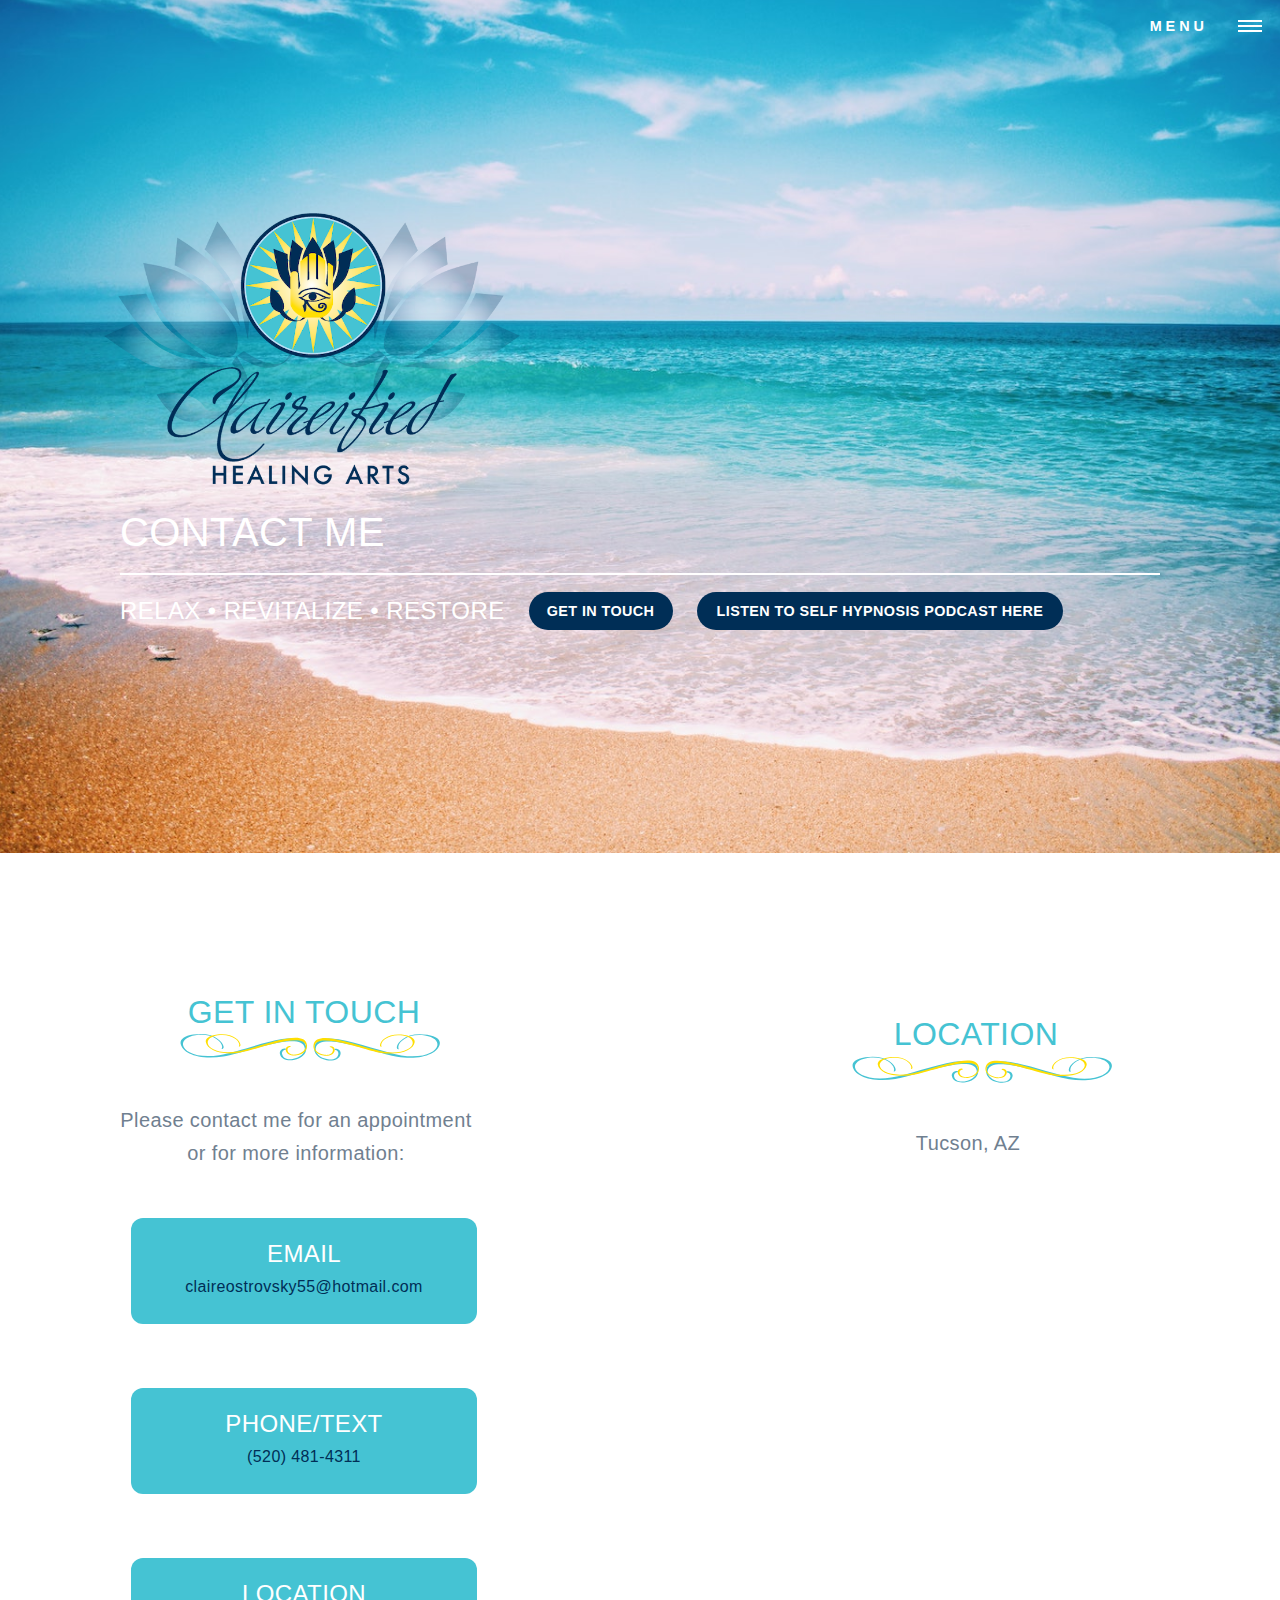
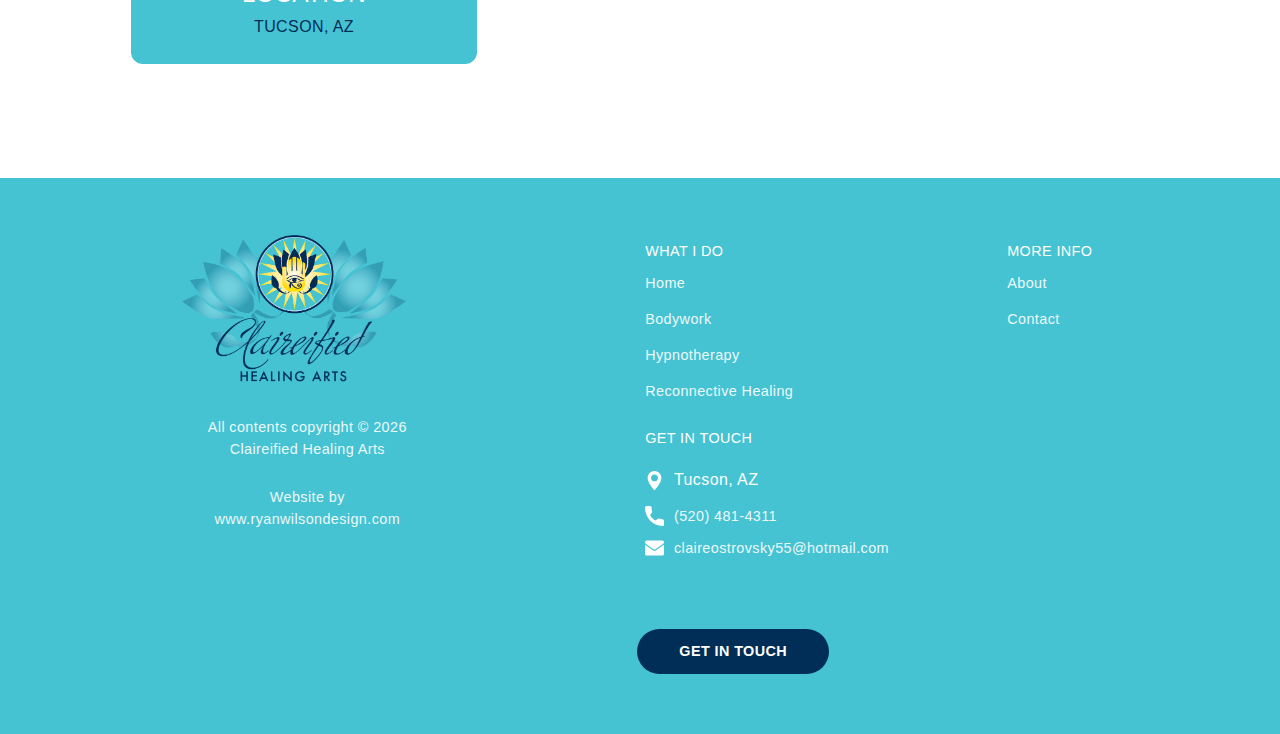
<file: contact.html>
<!DOCTYPE HTML>
<html lang="en">
	<head>
		<title>Massage Therapy, Reconnective Healing & Hypnotherapy in Tucson AZ</title>
		<meta charset="utf-8" />
		<meta name="viewport" content="width=device-width, initial-scale=1.0" />

		<meta name="description" content="Massage therapy and hypnosis practice in Tucson, AZ. Therapeutic healing treatments in massage therapy, hypnotherapy, reconnective healing,craniosacral therapy, shiatsu and more. Call/text 520-481-4311 today!" />
		<meta name="keywords" content="Massage, massage Tucson, neuromuscular therapy, shiatsu, reconnective healing, hypnotherapy, hypnosis, massage therapist, massage therapy Tucson, massage therapist Tucson, hypnosis Oro Valley" />	

		<meta property="og:title" content="Claireified Healing Arts" />
		<meta property="og:description" content="Massage therapy and hypnosis practice in Tucson, AZ. Therapeutic healing treatments in massage therapy, hypnotherapy, reconnective healing,craniosacral therapy, shiatsu and more. Call/text 520-481-4311 today!" />
		<meta property="og:type" content="website" />
		<meta property="og:image" content="http://www.claireifiedhealingarts.com/uploads/3/8/7/7/38774139/editor/sitelogo.png?1506813956" />
		<meta property="og:image" content="http://www.claireifiedhealingarts.com/uploads/3/8/7/7/38774139/published/front1.jpg?1506813915" />
		<meta property="og:image" content="http://www.claireifiedhealingarts.com/uploads/3/8/7/7/38774139/published/banner.png?1506809275" />
		<meta property="og:url" content="http://www.claireifiedhealingarts.com/" />
		<meta property="og:site_name" content="Claireified Healing Arts">

		<!-- favicons -->
		<link rel="icon" href="/favicons/favicon-32.png" sizes="32x32">
		<link rel="icon" href="/favicons/favicon-57.png" sizes="57x57">
		<link rel="icon" href="favicons/favicon-76.png" sizes="76x76">
		<link rel="icon" href="/favicons/favicon-96.png" sizes="96x96">
		<link rel="icon" href="/favicons/favicon-128.png" sizes="128x128">
		<link rel="icon" href="/favicons/favicon-192.png" sizes="192x192">
		<link rel="icon" href="/favicons/favicon-228.png" sizes="228x228">

		<!-- Android -->
		<link rel="shortcut icon" sizes="196x196" href="/favicons/favicon-196.png">

		<!-- iOS -->
		<link rel="apple-touch-icon" href="/favicons/favicon-120.png" sizes="120x120">
		<link rel="apple-touch-icon" href="/favicons/favicon-152.png" sizes="152x152">
		<link rel="apple-touch-icon" href="/favicons/favicon-180.png" sizes="180x180">

		<!-- Windows 8 IE 10-->
		<meta name="msapplication-TileColor" content="#FFFFFF">
		<meta name="msapplication-TileImage" href="/favicons/favicon-144.png">

		<meta name="msapplication-config" content="/browserconfig.xml" />

		<link rel="stylesheet" href="assets/css/contact.css" />
		<link rel="stylesheet" href="assets/css/root.css" />
		<link rel="stylesheet" href="assets/css/basic.css" />
	</head>
	<body class="is-preload">

		<!-- Wrapper -->
			<div id="wrapper">

				<!-- Header -->
					<header id="header" class="alt">
						
						<nav>
							<a href="#menu">Menu</a>
						</nav>
					</header>
				<!--- ============================================ --->
        		<!---                NAVIGATION                    --->
        		<!--- ============================================ --->
				<!-- Menu -->
					<nav id="menu">
						<ul class="links">
							<li><a href="index.html">Home</a></li>
							<li><a href="bodywork.html">Bodywork</a></li>
							<li><a href="hypnotherapy.html">Hypnotherapy</a></li>
							<li><a href="reconnectivehealing.html">Reconnective Healing</a></li>
							<li><a href="about.html">About</a></li>
							<li><a href="contact.html">Contact</a></li>
						</ul>
						<div class="buttons">
							<a class="button-solid" href="/contact.html" >
								GET IN TOUCH
							</a>
						</div>
					</nav>

				<!-- Banner -->
					<section id="banner" class="major">
						<div class="inner">
							<img src="/images/heroImage.png" aria-hidden="true" loading="lazy" decoding="async" alt="massage therapy and hypnotherapy logo">
							<header class="major">
								<h1>CONTACT ME</h1>
							</header>
							<div class="content">
								<H3>RELAX • REVITALIZE • RESTORE</H3>
								<div class="buttons">
									<a class="button-solid" href="/contact.html" >
										GET IN TOUCH
									</a>
								</div>
                <div class="buttons">
                  <a id="podcast-button" class="button-solid" href="https://open.spotify.com/episode/4fXS4ePSFIsDIXn3oW6p3f" target="_blank" >
                    LISTEN TO SELF HYPNOSIS PODCAST HERE
                  </a>
                </div>
							</div>
						</div>
					</section>

	<!-- Main -->
	<div id="main">

		<!--- ============================================ --->
        <!---                  CONTACT                     --->
        <!--- ============================================ --->
       
        
        <section class="contact">
            
            <article>
                <h2>GET IN TOUCH</h2>
                <div aria-hidden="true">
					<img class ="scroll" src="/images/scroll.svg" alt="scroll icon" loading="lazy" decoding="async" >
             </div>
                <p>
                    Please contact me for an appointment <br>
                    or for more information:
                </p>
                <div class="contact-container">
                <div class="email">
                    <h4>EMAIL</h4>
                    <p><a href="mailto:claireostrovsky55@hotmail.com">claireostrovsky55@hotmail.com</a></p>
                </div>
                <div class="phone">
                <h4> PHONE/TEXT</h4>
                <p><a href="tel:(520) 481-4311">(520) 481-4311</a></p>
                </div>
                <div class="address">
                <h4>LOCATION
                </h4> 
                <p>
                    TUCSON, AZ
                </p>
                </div>
                 </div>
            </article>
            
            <div class="location">
                <div class="content-container">
            <h2 style="margin-top: 40px;">LOCATION</h2>
            <div aria-hidden="true">
                <img class ="scroll" src="/images/scroll.svg" alt="scroll icon" loading="lazy" decoding="async" >
           </div>
           <p>
            Tucson, AZ
        </p>
            <div class="contact-image">
              <div class="mapouter"><div class="gmap_canvas"><iframe class="gmap_iframe" width="100%" frameborder="0" scrolling="no" marginheight="0" marginwidth="0" src="https://maps.google.com/maps?width=600&amp;height=400&amp;hl=en&amp;q=Tucson, AZ&amp;t=&amp;z=11&amp;ie=UTF8&amp;iwloc=B&amp;output=embed"></iframe><a href="https://embed-googlemap.com">embed code google maps</a></div><style>.mapouter{position:relative;text-align:right;width:100%;height:400px;}.gmap_canvas {overflow:hidden;background:none!important;width:100%;height:400px;}.gmap_iframe {height:400px!important;}</style></div> 
            </div>
            </div>
          </section>

	</div>
					
	<!--- ============================================ --->
    <!---                     FOOTER                   --->
    <!--- ============================================ --->

	<footer id="footer">
		<div class="container">
			<div class="left-section">
				<a class="logo" href="/index.html"><img aria-hidden="true" loading="lazy" decoding="async" src="/images/logo.png" alt="massage therapy logo" width="293" height="91"></a>
				<p>
					All contents copyright &#169 <script>document.write(new Date().getFullYear())</script><br>
					Claireified Healing Arts  
				</p><br>
				<p>
					Website by 
				</p>
				<p>
					<a href="http://www.ryanwilsondesign.com" target="_blank" rel="noopener noreferrer">www.ryanwilsondesign.com</a>
				</p>
			</div>
			<div class="right-section">
				<div class="lists">
					<ul>
						<li><h2>WHAT I DO</h2></li>
						<li><a href="/index.html">Home</a></li>
						<li><a href="/bodywork.html">Bodywork</a></li>
						<li><a href="/hypnotherapy.html">Hypnotherapy</a></li>
						<li><a href="/reconnectivehealing.html">Reconnective Healing</a></li>
						
					</ul>
					<ul>
						<li><h2>MORE INFO</h2></li>
						<li><a href="/about.html">About</a></li>
						
						<li><a href="/contact.html">Contact</a></li>
					</ul>
					<ul>
						<li><h2>GET IN TOUCH</h2></li>
            <li><img loading="lazy" decoding="async" src="/images/pin.svg" alt="pin icon" width="24" height="24">Tucson, AZ</a></li>						<li><img loading="lazy" decoding="async" src="/images/footer-phone.svg" alt="phone icon" width="24" height="24"><a href="tel:520-481-4311">(520) 481-4311</a></li>
						<li><img loading="lazy" decoding="async" src="/images/email.svg" alt="email icon" width="24" height="24"><a href="mailto:claireostrovsky55@hotmail.com">claireostrovsky55@hotmail.com</a></li>
					</ul>
				</div>
	
				<div class="buttons">
					<a class="button-solid" href="/contact.html" >
						GET IN TOUCH
					</a>
				</div>
			</div>
		</div>
	</footer>

			</div>

		<!-- Scripts -->
			<script src="assets/js/jquery.min.js"></script>
			<script src="assets/js/jquery.scrolly.min.js"></script>
			<script src="assets/js/jquery.scrollex.min.js"></script>
			<script src="assets/js/browser.min.js"></script>
			<script src="assets/js/breakpoints.min.js"></script>
			<script src="assets/js/main.js"></script>

	</body>
</html>
</file>
<file: assets/css/about.css>
/*-- -------------------------- -->
<---           ABOUT            -->
<--- -------------------------- -*/

/* Main */

#main {
  background-color: #ffffff;
  color: #595959;
}

#main .inner {
  padding: 2rem 0 2rem 0;
  margin: 0 auto;
  max-width: 65rem;
  width: calc(100% - 6rem);
}

#main.alt {
  background-color: transparent;
}

#about {
  margin-bottom: 2rem;
  padding: 0 4rem 0 2rem;
}

#about .inner h3 {
  font-size: 2rem;
  text-align: left;
  padding-bottom: 1rem;
  color: #45c3d3;
}

#about .inner p {
  color: #595959;
  font-size: 1.5rem;
}

#about .inner .scroll {
  width: 200px;
  margin-top: -2rem;
  margin-left: -1rem;
}

#about .buttons {
  display: flex;
  justify-content: center;
  margin-top: 4rem;
}
#about .button-solid {
  margin: 0;
  height: 2.94444444rem;
  padding-top: 0.3rem;
  width: 13rem;
}

@media screen and (max-width: 736px) {
  #main .inner {
    padding: 2rem 0 1rem 0;
    width: calc(100% - 3rem);
  }

  #main #about .inner .scroll {
    width: 200px;
  }

  #about .inner h3 {
    font-size: 1.5rem;
  }

  #about .inner p {
    font-size: 1.1rem;
  }

  #about {
    padding: 2em 4rem;
  }
}

@media screen and (max-width: 480px) {
  #about {
    padding: 2em 2rem;
  }
}
</file>
<file: assets/css/root.css>
/* Section/Article */

section.special,
article.special {
  text-align: center;
}

header.major {
  width: -moz-max-content;
  width: -webkit-max-content;
  width: -ms-max-content;
  width: max-content;
  margin-bottom: 1em;
}

header.major > :first-child {
  margin-bottom: 0;
  width: calc(100% + 0.5em);
}

header.major > :first-child:after {
  content: "";
  background-color: #ffffff;
  display: block;
  height: 2px;
  margin: 0.325em 0 0.5em 0;
  width: 100%;
}

header.major > p {
  font-size: 1rem;

  margin-bottom: 0;
}

body.is-ie header.major > :first-child:after {
  max-width: 9em;
}

body.is-ie header.major > h1:after {
  max-width: 100% !important;
}

@media screen and (max-width: 736px) {
  header.major > p br {
    display: none;
  }
}

/* Header */

@-moz-keyframes reveal-header {
  0% {
    top: -4em;
    opacity: 0;
  }

  100% {
    top: 0;
    opacity: 1;
  }
}

@-webkit-keyframes reveal-header {
  0% {
    top: -4rem;
    opacity: 0;
  }

  100% {
    top: 0;
    opacity: 1;
  }
}

@-ms-keyframes reveal-header {
  0% {
    top: -4rem;
    opacity: 0;
  }

  100% {
    top: 0;
    opacity: 1;
  }
}

@keyframes reveal-header {
  0% {
    top: -4rem;
    opacity: 0;
  }

  100% {
    top: 0;
    opacity: 1;
  }
}

#header {
  display: -moz-flex;
  display: -webkit-flex;
  display: -ms-flex;
  display: flex;
  color: #ffffff;
  background-color: #45c3d3;
  box-shadow: 0 0 0.25em 0 rgba(0, 0, 0, 0.15);
  cursor: default;
  font-weight: 600;
  height: 3.25rem;
  left: 0;
  letter-spacing: 0.25rem;
  line-height: 3.25rem;
  margin: 0;
  position: fixed;
  text-transform: uppercase;
  top: 0;
  width: 100%;
  z-index: 10000;
}

#header nav {
  display: -moz-flex;
  display: -webkit-flex;
  display: -ms-flex;
  display: flex;
  -moz-justify-content: -moz-flex-end;
  -webkit-justify-content: -webkit-flex-end;
  -ms-justify-content: -ms-flex-end;
  justify-content: flex-end;
  -moz-flex-grow: 1;
  -webkit-flex-grow: 1;
  -ms-flex-grow: 1;
  flex-grow: 1;
  height: inherit;
  line-height: inherit;
}

#header nav a {
  border: 0;
  display: block;
  font-size: 0.9rem;
  height: inherit;
  line-height: inherit;
  padding: 0 0.5rem;
  position: relative;
}

#header nav a:last-child {
  padding-right: 1.5rem;
}

#header nav a[href="#menu"] {
  padding-right: 4.325rem !important;
}

#header nav a[href="#menu"]:before,
#header nav a[href="#menu"]:after {
  background-image: url("data:image/svg+xml;charset=utf8,%3Csvg xmlns='http://www.w3.org/2000/svg' width='24' height='32' viewBox='0 0 24 32' preserveAspectRatio='none'%3E%3Cstyle%3Eline %7B stroke-width: 2px%3B stroke: %23ffffff%3B %7D%3C/style%3E%3Cline x1='0' y1='11' x2='24' y2='11' /%3E%3Cline x1='0' y1='21' x2='24' y2='21' /%3E%3Cline x1='0' y1='16' x2='24' y2='16' /%3E%3C/svg%3E");
  background-position: center;
  background-repeat: no-repeat;
  background-size: 24px 32px;
  content: "";
  display: block;
  height: 100%;
  position: absolute;
  right: 1.5rem;
  top: 0;
  width: 24px;
}

#header nav a[href="#menu"]:after {
  -moz-transition: opacity 0.2s ease-in-out;
  -webkit-transition: opacity 0.2s ease-in-out;
  -ms-transition: opacity 0.2s ease-in-out;
  transition: opacity 0.2s ease-in-out;
  background-image: url("data:image/svg+xml;charset=utf8,%3Csvg xmlns='http://www.w3.org/2000/svg' width='24' height='32' viewBox='0 0 24 32' preserveAspectRatio='none'%3E%3Cstyle%3Eline %7B stroke-width: 2px%3B stroke: %239bf1ff%3B %7D%3C/style%3E%3Cline x1='0' y1='11' x2='24' y2='11' /%3E%3Cline x1='0' y1='21' x2='24' y2='21' /%3E%3Cline x1='0' y1='16' x2='24' y2='16' /%3E%3C/svg%3E");
  opacity: 0;
  z-index: 1;
}

#header nav a[href="#menu"]:hover:after,
#header nav a[href="#menu"]:active:after {
  opacity: 1;
}

#header nav a[href="#menu"]:last-child {
  padding-right: 3.875rem !important;
}

#header nav a[href="#menu"]:last-child:before,
#header nav a[href="#menu"]:last-child:after {
  right: 2em;
}

#header.reveal {
  -moz-animation: reveal-header 0.35s ease;
  -webkit-animation: reveal-header 0.35s ease;
  -ms-animation: reveal-header 0.35s ease;
  animation: reveal-header 0.35s ease;
}

#header.alt {
  -moz-transition: opacity 2.5s ease;
  -webkit-transition: opacity 2.5s ease;
  -ms-transition: opacity 2.5s ease;
  transition: opacity 2.5s ease;
  -moz-transition-delay: 0.75s;
  -webkit-transition-delay: 0.75s;
  -ms-transition-delay: 0.75s;
  transition-delay: 0.75s;
  -moz-animation: none;
  -webkit-animation: none;
  -ms-animation: none;
  animation: none;
  background-color: transparent;
  box-shadow: none;
  position: absolute;
}

body.is-preload #header.alt {
  opacity: 0;
}

@media screen and (max-width: 1680px) {
  #header nav a[href="#menu"] {
    padding-right: 3.75rem !important;
  }

  #header nav a[href="#menu"]:last-child {
    padding-right: 4.25rem !important;
  }
}

@media screen and (max-width: 1280px) {
  #header nav a[href="#menu"] {
    padding-right: 4rem !important;
  }

  #header nav a[href="#menu"]:last-child {
    padding-right: 4.5rem !important;
  }
}

@media screen and (max-width: 736px) {
  #header {
    height: 2.75rem;
    line-height: 2.75rem;
  }

  #header nav a {
    padding: 0 0.5rem;
  }

  #header nav a:last-child {
    padding-right: 1rem;
  }

  #header nav a[href="#menu"] {
    padding-right: 3.25rem !important;
  }

  #header nav a[href="#menu"]:before,
  #header nav a[href="#menu"]:after {
    right: 0.75rem;
  }

  #header nav a[href="#menu"]:last-child {
    padding-right: 4rem !important;
  }

  #header nav a[href="#menu"]:last-child:before,
  #header nav a[href="#menu"]:last-child:after {
    right: 1.5rem;
  }
}

@media screen and (max-width: 480px) {
  #header nav a[href="#menu"] {
    overflow: hidden;
    padding-right: 0 !important;
    text-indent: 5rem;
    white-space: nowrap;
    width: 5rem;
  }

  #header nav a[href="#menu"]:before,
  #header nav a[href="#menu"]:after {
    right: 0;
    width: inherit;
  }

  #header nav a[href="#menu"]:last-child:before,
  #header nav a[href="#menu"]:last-child:after {
    width: 4rem;
    right: 0;
  }
}

/* Banner */

#banner {
  -moz-align-items: center;
  -webkit-align-items: center;
  -ms-align-items: center;
  display: -moz-flex;
  display: -webkit-flex;
  display: -ms-flex;
  display: flex;
  align-items: center;
  background-image: url("/images/beach.jpg");
  background-attachment: scroll;
  background-position: bottom;
  background-repeat: no-repeat;
  background-size: cover;
  border-bottom: 0 !important;
  cursor: default;
  min-height: 100vh;
  width: auto;
  position: relative;
  top: -4rem;
  margin-top: -2rem !important;
}

#banner:after {
  -moz-transition: opacity 2.5s ease;
  -webkit-transition: opacity 2.5s ease;
  -ms-transition: opacity 2.5s ease;
  transition: opacity 2.5s ease;
  -moz-transition-delay: 0.75s;
  -webkit-transition-delay: 0.75s;
  -ms-transition-delay: 0.75s;
  transition-delay: 0.75s;
  pointer-events: none;
  background-color: transparent;
  content: "";
  display: block;
  height: 100vh;
  min-height: 100vh;
  left: 0;
  opacity: 0;
  position: absolute;
  top: 0;
  width: 100%;
  z-index: 1;
}

#banner h1 {
  font-size: 2.5rem;
  margin-top: -4rem;
}

#banner > .inner {
  -moz-transition: opacity 1.5s ease, -moz-transform 0.5s ease-out,
    -moz-filter 0.5s ease, -webkit-filter 0.5s ease;
  -webkit-transition: opacity 1.5s ease, -webkit-transform 0.5s ease-out,
    -webkit-filter 0.5s ease, -webkit-filter 0.5s ease;
  -ms-transition: opacity 1.5s ease, -ms-transform 0.5s ease-out,
    -ms-filter 0.5s ease, -webkit-filter 0.5s ease;
  transition: opacity 1.5s ease, transform 0.5s ease-out, filter 0.5s ease,
    -webkit-filter 0.5s ease;
  padding: 0 !important;
  position: relative;
  z-index: 2;
}

#banner > .inner > img {
  height: auto;
  max-width: 40%;
  margin-bottom: 4rem;
  margin-top: 4rem;
  margin-left: -1rem;
}

#banner > .inner header {
  width: auto;
}

#banner > .inner header > :first-child {
  width: auto;
}

#banner > .inner header > :first-child:after {
  max-width: 100%;
}

#banner > .inner .content {
  display: -moz-flex;
  display: -webkit-flex;
  display: -ms-flex;
  display: flex;
  -moz-align-items: center;
  -webkit-align-items: center;
  -ms-align-items: center;
  align-items: center;
  margin: 0 0 2em 0;
}

#banner > .inner .content > * {
  margin-right: 1.5rem;
  margin-bottom: 0;
}

#banner > .inner .content > :last-child {
  margin-right: 0;
}

#banner > .inner .content h3 {
  color: #ffffff;
  font-size: 1.5rem;
}

#banner > .inner .content p {
  font-size: 0.7rem;
  font-weight: 600;
  letter-spacing: 0.25rem;
  text-transform: uppercase;
}

#banner.major {
  height: 100vh;
}

#banner.major.alt {
  opacity: 0.75;
}

body.is-preload #banner:after {
  opacity: 1;
}

body.is-preload #banner > .inner {
  -moz-filter: blur(0.125em);
  -webkit-filter: blur(0.125em);
  -ms-filter: blur(0.125em);
  filter: blur(0.125em);
  -moz-transform: translateX(-0.5em);
  -webkit-transform: translateX(-0.5em);
  -ms-transform: translateX(-0.5em);
  transform: translateX(-0.5em);
  opacity: 0;
}

@media screen and (max-width: 1280px) {
  #banner {
    background-attachment: scroll;
  }
}

@media screen and (max-width: 736px) {
  #banner {
    padding: 5rem 0 1rem 0;
    height: auto;
    margin-bottom: -2.75rem;
    max-height: none;
    min-height: 0;
    top: -2.75rem;
  }

  #banner h1 {
    font-size: 2rem;
    padding-top: 1rem;
  }

  #banner h3 {
    font-size: 1rem;
  }

  #banner > .inner .content {
    display: block;
  }

  #banner > .inner .content > * {
    margin-right: 0;
    margin-bottom: 2em;
  }

  #banner.major {
    height: auto;
    min-height: 0;
    max-height: none;
  }
}

@media screen and (max-width: 480px) {
  #banner {
    padding: 2rem 0 2rem 0;
  }

  #banner > .inner .content p br {
    display: none;
  }

  #banner.major {
    padding: 2rem 0 4rem 0;
  }
}

/* Wrapper */

#wrapper {
  -moz-transition: -moz-filter 0.35s ease, -webkit-filter 0.35s ease,
    opacity 0.375s ease-out;
  -webkit-transition: -webkit-filter 0.35s ease, -webkit-filter 0.35s ease,
    opacity 0.375s ease-out;
  -ms-transition: -ms-filter 0.35s ease, -webkit-filter 0.35s ease,
    opacity 0.375s ease-out;
  transition: filter 0.35s ease, -webkit-filter 0.35s ease,
    opacity 0.375s ease-out;
  padding-top: 3.25em;
}

#wrapper.is-transitioning {
  opacity: 0;
}

#wrapper > * > .inner {
  padding: 4rem 0 2rem 0;
  margin: 0 auto;
  max-width: 65rem;
  width: calc(100% - 6rem);
}

@media screen and (max-width: 736px) {
  #wrapper > * > .inner {
    padding: 3rem 0 1rem 0;
    width: calc(100% - 3rem);
  }
}

@media screen and (max-width: 736px) {
  #wrapper {
    padding-top: 2.75rem;
  }
}

/*-- -------------------------- -->
<---           MENU             -->
<--- -------------------------- -*/

#menu {
  -moz-transition: -moz-transform 0.35s ease, opacity 0.35s ease,
    visibility 0.35s;
  -webkit-transition: -webkit-transform 0.35s ease, opacity 0.35s ease,
    visibility 0.35s;
  -ms-transition: -ms-transform 0.35s ease, opacity 0.35s ease, visibility 0.35s;
  transition: transform 0.35s ease, opacity 0.35s ease, visibility 0.35s;
  -moz-align-items: center;
  -webkit-align-items: center;
  -ms-align-items: center;
  align-items: center;
  display: -moz-flex;
  display: -webkit-flex;
  display: -ms-flex;
  display: flex;
  -moz-justify-content: center;
  -webkit-justify-content: center;
  -ms-justify-content: center;
  justify-content: center;
  pointer-events: none;
  background: #45c3d3;
  box-shadow: none;
  height: 100%;
  left: 0;
  opacity: 0.3;
  overflow: hidden;
  padding: 3rem 2rem;
  position: fixed;
  top: 0;
  visibility: hidden;
  width: 100%;
  z-index: 1000;
}

#menu .inner {
  -moz-transition: -moz-transform 0.35s ease-out, opacity 0.35s ease,
    visibility 0.35s;
  -webkit-transition: -webkit-transform 0.35s ease-out, opacity 0.35s ease,
    visibility 0.35s;
  -ms-transition: -ms-transform 0.35s ease-out, opacity 0.35s ease,
    visibility 0.35s;
  transition: transform 0.35s ease-out, opacity 0.35s ease, visibility 0.35s;
  -moz-transform: rotateX(20deg);
  -webkit-transform: rotateX(20deg);
  -ms-transform: rotateX(20deg);
  transform: rotateX(20deg);
  -webkit-overflow-scrolling: touch;
  max-width: 100%;
  max-height: 100vh;
  opacity: 0;
  overflow: auto;
  text-align: center;
  visibility: hidden;
  width: 18rem;
  color: #ffffff;
}

#menu .inner > :first-child {
  margin-top: 2rem;
}

#menu .inner > :last-child {
  margin-bottom: 3rem;
}

#menu ul {
  margin: 0 0 1rem 0;
  color: #ffffff;
}

#menu ul a:hover {
  color: #ffde00;
}

#menu ul.links {
  list-style: none;
  padding: 0;
}

#menu ul.links > li {
  padding: 0;
  color: #ffffff;
}

#menu > .inner > .links #menu ul.links > li > a:not(.button) {
  border: 0;
  border-top: solid 1px rgba(212, 212, 255, 0.1);
  display: block;
  font-size: 0.8rem;
  font-weight: 600;
  letter-spacing: 0.25rem;
  line-height: 4rem;
  text-decoration: none;
  text-transform: uppercase;
}

#menu ul.links > li > .button {
  display: block;
  margin: 0.5rem 0 0 0;
}

#menu ul.links > li:first-child > a:not(.button) {
  border-top: 0 !important;
}

#menu .close {
  -moz-transition: color 0.2s ease-in-out;
  -webkit-transition: color 0.2s ease-in-out;
  -ms-transition: color 0.2s ease-in-out;
  transition: color 0.2s ease-in-out;
  -webkit-tap-highlight-color: rgba(0, 0, 0, 0);
  border: 0;
  cursor: pointer;
  display: block;
  height: 4rem;
  line-height: 4rem;
  overflow: hidden;
  padding-right: 1.25rem;
  position: absolute;
  right: 0;
  text-align: right;
  text-indent: 8rem;
  top: 0;
  white-space: nowrap;
  width: 8rem;
}

#menu .close:before,
#menu .close:after {
  -moz-transition: opacity 0.2s ease-in-out;
  -webkit-transition: opacity 0.2s ease-in-out;
  -ms-transition: opacity 0.2s ease-in-out;
  transition: opacity 0.2s ease-in-out;
  background-position: center;
  background-repeat: no-repeat;
  content: "";
  display: block;
  height: 4rem;
  position: absolute;
  right: 0;
  top: 0;
  width: 4rem;
}

#menu .close:before {
  background-image: url("data:image/svg+xml;charset=utf8,%3Csvg xmlns='http://www.w3.org/2000/svg' xmlns:xlink='http://www.w3.org/1999/xlink' width='20px' height='20px' viewBox='0 0 20 20' zoomAndPan='disable'%3E%3Cstyle%3Eline %7B stroke: %23ffffff%3B stroke-width: 2%3B %7D%3C/style%3E%3Cline x1='0' y1='0' x2='20' y2='20' /%3E%3Cline x1='20' y1='0' x2='0' y2='20' /%3E%3C/svg%3E");
}

#menu .close:after {
  background-image: url("data:image/svg+xml;charset=utf8,%3Csvg xmlns='http://www.w3.org/2000/svg' xmlns:xlink='http://www.w3.org/1999/xlink' width='20px' height='20px' viewBox='0 0 20 20' zoomAndPan='disable'%3E%3Cstyle%3Eline %7B stroke: %239bf1ff%3B stroke-width: 2%3B %7D%3C/style%3E%3Cline x1='0' y1='0' x2='20' y2='20' /%3E%3Cline x1='20' y1='0' x2='0' y2='20' /%3E%3C/svg%3E");
  opacity: 0;
}

#menu .close:hover:after,
#menu .close:active:after {
  opacity: 1;
}

body.is-ie #menu {
  background: #45c3d3;
}

body.is-menu-visible #wrapper {
  -moz-filter: blur(0.5em);
  -webkit-filter: blur(0.5em);
  -ms-filter: blur(0.5em);
  filter: blur(0.5em);
}

body.is-menu-visible #menu {
  pointer-events: auto;
  opacity: 0.8;
  visibility: visible;
}

body.is-menu-visible #menu .inner {
  -moz-transform: none;
  -webkit-transform: none;
  -ms-transform: none;
  transform: none;
  opacity: 1;
  visibility: visible;
}

#menu .inner ul li {
  font-size: 1.5rem;
}

/*** PODCAST BUTTON ***/
a#podcast-button {
  width: max-content;
  padding: 0 20px;
}
</file>
<file: assets/css/basic.css>
html,
body,
div,
span,
h1,
h2,
h3,
h4,
h5,
h6,
p,
a,
ul,
li,
article,
footer,
header,
menu,
nav,
section {
  margin: 0;
  padding: 0;
  border: 0;
  font-size: 62.5%;
  font: inherit;
  vertical-align: baseline;
}

/* Basic */

@-ms-viewport {
  width: device-width;
}

body {
  -ms-overflow-style: scrollbar;
}

@media screen and (max-width: 480px) {
  html,
  body {
    min-width: 320px;
  }
}

html {
  box-sizing: border-box;
}

*,
*:before,
*:after {
  box-sizing: border-box;
  font-size: 62.5%;
}

body {
  background: transparent;
}

body.is-preload *,
body.is-preload *:before,
body.is-preload *:after {
  -moz-animation: none !important;
  -webkit-animation: none !important;
  -ms-animation: none !important;
  animation: none !important;
  -moz-transition: none !important;
  -webkit-transition: none !important;
  -ms-transition: none !important;
  transition: none !important;
}

/* Type */

body,
input,
select,
textarea {
  color: #ffffff;
  font-family: futura, sans-serif;
  font-size: 1.2rem;
  font-weight: 300;
  letter-spacing: 0.025em;
  line-height: 1.65;
}

@media screen and (max-width: 1680px) {
  body,
  input,
  select,
  textarea {
    font-size: 1rem;
  }
}

@media screen and (max-width: 1280px) {
  body,
  input,
  select,
  textarea {
    font-size: 12pt;
  }
}

@media screen and (max-width: 360px) {
  body,
  input,
  select,
  textarea {
    font-size: 11pt;
  }
}

a {
  -moz-transition: color 0.2s ease-in-out, border-bottom-color 0.2s ease-in-out;
  -webkit-transition: color 0.2s ease-in-out,
    border-bottom-color 0.2s ease-in-out;
  -ms-transition: color 0.2s ease-in-out, border-bottom-color 0.2s ease-in-out;
  transition: color 0.2s ease-in-out, border-bottom-color 0.2s ease-in-out;

  color: inherit;
  text-decoration: none;
}

button {
  text-transform: uppercase;
}
.button-solid {
  color: #fff;
  display: block;
  margin: auto;
  text-align: center;
  text-decoration: none;
  background: #002e56;
  line-height: 2.65;
  width: 9rem;
  border-radius: 2rem;
  font-size: 0.9rem;
  font-family: futura, sans-serif;
  -webkit-transition: 0.2s ease;
  -o-transition: 0.2s ease;
  transition: 0.2s ease;
  display: inline-block;
  font-weight: bold;
  position: relative;
  z-index: 1;
}
.button-solid:before {
  content: "";
  position: absolute;
  display: block;
  height: 100%;
  width: 0%;
  background: #ffde00;
  opacity: 1;
  top: 0;
  left: 0;
  z-index: -1;
  border-radius: 2rem;
  transition: width 0.3s;
}
.button-solid:hover:before {
  width: 100%;
}
button:hover {
  cursor: pointer;
  -webkit-transition: 0.2s ease;
  -o-transition: 0.2s ease;
  transition: 0.2s ease;
}
.button-transparent {
  display: inline-block;
  background: transparent;
  border: 0.05555556em solid #ffffff;
  border-radius: 0.16666667em;
  text-align: center;
  font-size: 0.9em;
  margin: 0.55555556em 0;
  padding: 0px 30px;
  color: #002e56;
  text-decoration: none;
  -webkit-animation-delay: 0.6s;
  animation-delay: 0.6s;
  white-space: nowrap;
  line-height: 2.77777778;
  -webkit-transition: 0.3s ease;
  -o-transition: 0.3s ease;
  transition: 0.3s ease;
}
.button-transparent:hover {
  color: #002e56;
  background: #ffde00;
  border: none;
}

/* List */

ul {
  margin: 0;
  padding-left: 1em;
}

ul li {
  padding-left: 0.5em;
}

/*-- -------------------------- -->
<---           FOOTER           -->
<--- -------------------------- -*/
/* Mobile */
@media only screen and (min-width: 0em) {
  #footer {
    background: #45c3d3;
    padding: 3.1rem 0 3.8rem;
    font-size: min(4vw, 1.2rem);
  }
  #footer .left-section {
    margin: auto;
    margin-bottom: 2.5rem;
  }
  #footer .left-section .logo {
    display: block;
    margin: auto;
    width: 14rem;
    height: auto;
    margin-bottom: 1.5rem;
    text-align: center;
  }
  #footer .left-section .logo img {
    width: 100%;
    height: auto;
  }
  #footer .left-section p {
    font-size: 0.9rem;
    line-height: 1.5;
    color: #fff;
    opacity: 0.9;
    text-align: center;
    width: 100%;
    width: 22.61111111rem;
    margin: auto;
  }
  #footer .right-section {
    width: 96%;
    max-width: 20.35rem;
    margin: auto;
  }
  #footer .right-section .lists {
    display: flex;
    justify-content: space-between;
    flex-wrap: wrap;
    width: 96%;
    max-width: 15.35rem;
    margin: auto;
    margin-bottom: 2.5rem;
  }
  #footer .right-section .lists ul {
    padding: 0;
    margin-bottom: 0;
    margin-top: 0;
  }
  #footer .right-section .lists ul:nth-of-type(3) {
    margin-top: 2.5rem;
  }
  #footer .right-section .lists ul:nth-of-type(3) li {
    display: flex;
    justify-content: flex-start;
    align-items: center;
    margin-bottom: 0.8rem;
  }
  #footer .right-section .lists ul:nth-of-type(3) li:last-of-type {
    margin-bottom: 0;
  }
  #footer .right-section .lists ul:nth-of-type(3) li img {
    display: inline-block;
    height: 1.2rem;
    width: 1.2rem;
    margin-right: 0.6rem;
  }
  #footer .right-section .lists ul li {
    list-style: none;
    margin-bottom: 0.6rem;
  }
  #footer .right-section .lists ul li a {
    text-decoration: none;
    color: #fff;
    opacity: 0.9;
    font-size: 0.9rem;
    line-height: 1;
  }
  #footer .right-section .lists ul li a:hover {
    color: #ffde00;
  }

  #footer .right-section .lists ul h2 {
    color: #fff;
    font-size: 0.9rem;
    line-height: 1.16666667;
    margin-bottom: 0.5rem;
    margin-top: 1rem;
  }
  #footer .right-section .buttons {
    display: flex;
    justify-content: center;
  }
  #footer .right-section .button-solid {
    margin: 0;
    height: 2.8rem;
    padding-top: 0.2rem;
    width: 12rem;
  }
}
/* Tablet */
/* Small Desktop */
@media only screen and (min-width: 64rem) {
  #footer {
    font-size: min(1.7vw, 1rem);
  }
  #footer .container {
    display: flex;
    flex-direction: row;
    flex-wrap: nowrap;
    justify-content: space-between;
    width: 100%;
    max-width: 57.2rem;
    margin: auto;
    padding: 0;
  }
  #footer .left-section {
    width: 20rem;
    margin: 0;
  }
  #footer .left-section .logo {
    text-align: left;
    margin-left: 0;
    margin-top: 0.5rem;
  }
  #footer .left-section p {
    text-align: center;
    padding-right: 7rem;
  }
  #footer .right-section .lists {
    width: 28.45rem;
    margin: 0;
    max-width: initial;
    margin-bottom: 4.45rem;
  }
  #footer .right-section .lists ul:nth-of-type(3) {
    margin-top: 0;
  }

  #footer .right-section .lists ul li a {
    position: relative;
  }
  #footer .right-section .lists ul li a:before {
    content: "";
    position: absolute;
    display: block;
    height: 0.11111111rem;
    width: 0%;
    background-color: #ffde00;
    opacity: 1;
    bottom: -0.16666667rem;
    left: 0;
    transition: width 0.3s;
  }
  #footer .right-section .lists ul li a:hover:before {
    width: 100%;
  }
  #footer .right-section .buttons {
    justify-content: flex-start;
  }
}
</file>
<file: assets/css/bodywork.css>
/* Image */

.image {
  border: 0;
  display: inline-block;
  position: relative;
}

.image img {
  display: block;
}

.image.left,
.image.right {
  max-width: 30%;
}

.image.left img,
.image.right img {
  width: 100%;
}

.image.left {
  float: left;
  margin: 0 1.5em 1.25em 0;
  top: 0.25em;
}

.image.right {
  float: right;
  margin: 0 0 1.25em 1.5em;
  top: 0.25em;
}

.image.fit {
  display: block;
  margin: 0 0 2em 0;
  width: 100%;
}

.image.fit img {
  width: 100%;
}

.image.main {
  display: block;
  margin: 2.5em 0;
  width: 100%;
}

.image.main img {
  width: 100%;
}

@media screen and (max-width: 736px) {
  .image.main {
    margin: 1.5em 0;
  }
}

/* Tiles */

.tiles {
  display: -moz-flex;
  display: -webkit-flex;
  display: -ms-flex;
  display: flex;
  -moz-flex-wrap: wrap;
  -webkit-flex-wrap: wrap;
  -ms-flex-wrap: wrap;
  flex-wrap: wrap;
  border-top: 0 !important;
}

.tiles + * {
  border-top: 0 !important;
}

.tiles article {
  -moz-align-items: center;
  -webkit-align-items: center;
  -ms-align-items: center;
  align-items: center;
  display: -moz-flex;
  display: -webkit-flex;
  display: -ms-flex;
  display: flex;
  -moz-transition: -moz-transform 0.25s ease, opacity 0.25s ease,
    -moz-filter 1s ease, -webkit-filter 1s ease;
  -webkit-transition: -webkit-transform 0.25s ease, opacity 0.25s ease,
    -webkit-filter 1s ease, -webkit-filter 1s ease;
  -ms-transition: -ms-transform 0.25s ease, opacity 0.25s ease,
    -ms-filter 1s ease, -webkit-filter 1s ease;
  transition: transform 0.25s ease, opacity 0.25s ease, filter 1s ease,
    -webkit-filter 1s ease;
  padding: 4em 4em 2em 4em;
  background-position: center;
  background-repeat: no-repeat;
  background-size: cover;
  cursor: default;
  height: auto;
  overflow: hidden;
  position: relative;
  width: 100%;
}

.tiles article .image {
  display: none;
}

.tiles article header {
  position: relative;
  z-index: 3;
}

.tiles article h3 {
  font-size: 2rem;
  padding: 1rem;
}

.tiles article h3 a:hover {
  color: inherit !important;
}

#one article p {
  font-size: 1.5rem;
}

.tiles article p {
  padding: 1rem;
}

.tiles article .link.primary {
  border: 0;
  height: 100%;
  left: 0;
  position: absolute;
  top: 0;
  width: 100%;
  z-index: 4;
}

.tiles article:before {
  -moz-transition: opacity 0.5s ease;
  -webkit-transition: opacity 0.5s ease;
  -ms-transition: opacity 0.5s ease;
  transition: opacity 0.5s ease;
  bottom: 0;
  content: "";
  display: block;
  height: 100%;
  left: 0;
  opacity: 0.85;
  position: absolute;
  width: 100%;
  z-index: 2;
}

.tiles article:after {
  background-color: rgba(36, 41, 67, 0.25);
  content: "";
  display: block;
  height: 100%;
  left: 0;
  position: absolute;
  top: 0;
  width: 100%;
  z-index: 1;
}

.tiles article:hover:before {
  opacity: 0;
}

.tiles article.is-transitioning {
  -moz-transform: scale(0.95);
  -webkit-transform: scale(0.95);
  -ms-transform: scale(0.95);
  transform: scale(0.95);
  -moz-filter: blur(0.5em);
  -webkit-filter: blur(0.5em);
  -ms-filter: blur(0.5em);
  filter: blur(0.5em);
  opacity: 0;
}

.tiles article {
  width: 100%;
}

.tiles article:nth-child(6n - 5):before {
  background-color: #fffac3;
}

.tiles article:nth-child(6n - 4):before {
  background-color: #92f1fb;
}

.tiles article:nth-child(6n - 3):before {
  background-color: #54e9fc;
}

.tiles article:nth-child(6n - 2):before {
  background-color: #a2f9ec;
}

.tiles article:nth-child(6n - 1):before {
  background-color: #fffac3;
}

.tiles article:nth-child(6n):before {
  background-color: #45c3d3;
}

/* Main */

#main {
  background-color: #ffffff;
}

#main > * {
  border-top: solid 1px rgba(212, 212, 255, 0.1);
}

#main > *:first-child {
  border-top: 0;
}

#main > * > .inner {
  padding: 4em 0 2em 0;
  margin: 0 auto;
  max-width: 65em;
  width: calc(100% - 6em);
}

#main.alt {
  background-color: transparent;
  border-bottom: solid 1px rgba(212, 212, 255, 0.1);
}

/* services styles */
.services {
  font-family: century gothic, futura, sans-serif;
  padding: 3rem 0;
  width: 96%;
}
.services > ul {
  display: grid;
  grid-template-columns: repeat(auto-fit, minmax(240px, 1fr));
  grid-gap: 2.5rem;
  text-align: center;
  padding-left: 0 !important;
}

.services > ul > li {
  list-style: none;
}

.services > ul > li > .columns {
  height: 100%;
  background-color: #ffffff;
  position: relative;
}

.services > ul > li > .columns > h3 {
  font-size: 2rem;
  text-align: center;
  color: #45c3d3;
  padding: 1rem 2rem;
}

.services > ul > li > .columns > ul > li {
  display: flex;
  justify-content: center;
  align-items: center;
  font-size: 1.5rem;
  padding: 1rem 0.5rem;
  color: slategrey;
  list-style: none;
}

.services b {
  font-size: 1.5rem;
  font-variant-caps: petite-caps;
  color: #45c3d3;
  list-style: none;
}

.options {
  font-size: 1rem !important;
}

.services > ul > li > p {
  font-size: 1.5rem;
  line-height: 1.5;
  padding: 1rem 1rem;
  color: slategrey;
  text-align: center;
}

.services > ul > li > a {
  padding: 0.5rem 1rem;
  margin: 0.5rem;
}

.services > ul > li > .columns > ul > p {
  font-size: 1.5rem;
  text-align: center;
  color: slategrey;
  list-style: none;
  padding: 0.5rem;
  margin-bottom: 0.5rem;
}

.columns a {
  background-color: #002e56;
  font-size: 1.5rem;
  padding: 1rem;
  margin: 1rem;
  border-radius: 2rem;
}

.columns a:hover {
  background-color: yellow;
  color: #002e56;
}

.services .line {
  width: 60%;
  height: 3px;
  display: inline-block;
  margin-bottom: 1rem;
  background-color: #45c3d3;
  align-items: center;
}

.services .scroll {
  width: 50%;
  display: inline-block;
  margin-top: -2rem;
}

.services .buttons {
  display: flex;
  justify-content: center;
}
.services .button-solid {
  font-size: .9rem;
  margin: 0;
  height: 3rem;
  padding-top: 0.35rem;
  width: 13rem;
  display: flex;
  justify-content: center;
  margin-top: 2rem;
}

/* MOBILE */

@media screen and (max-width: 1280px) {
  .tiles article {
    padding: 4em 3em 2em 3em;
    height: 100%;
  }
}

@media screen and (max-width: 980px) {
  .tiles article {
    width: auto !important;
  }
}

@media screen and (max-width: 736px) {
  .tiles article {
    padding: 2em auto 1em auto;
    height: 100%;
  }

  .tiles > h3 {
    font-size: 1.5em;
    padding: 0;
  }
 
  #main > * > .inner {
    padding: 2em 0 1em 0;
    width: calc(100% - 3em);
  }

  .services > ul > li > .columns > h3 {
    font-size: 1.5rem;
  }

  .services > ul > li > .columns > ul > li {
    font-size: 1.1rem;
  }

  .services > ul > li > .columns > ul > p > b  {
    font-size: 1.1rem;
  }

  .services > ul > li > .columns > ul > p {
    font-size: 1.1rem;
  }
}

@media screen and (max-width: 480px) {
  .tiles {
    display: block;
  }

  .tiles article {
    height: 100%;
    width: 100% !important;
  }

  #one  h3 {
    font-size: 1.5rem;
    padding: 0;
  }

  #one > article > .major > p {
    font-size: 1.1rem;
    padding: 0;
  }
 
  #main > * > .inner {
    padding: 2em 0 1em 0;
    width: calc(100% - 3em);
  }

  .columns {
    padding: 2em 3rem 1em 2rem;
  }
}
</file>
<file: assets/css/contact.css>
/* Main */

#main {
  background-color: #ffffff;
}

#main > * {
  border-top: solid 1px rgba(212, 212, 255, 0.1);
}

#main > *:first-child {
  border-top: 0;
}

#main > * > .inner {
  padding: 4em 0 2em 0;
  margin: 0 auto;
  max-width: 65em;
  width: calc(100% - 6em);
}

#main.alt {
  background-color: transparent;
  border-bottom: solid 1px rgba(212, 212, 255, 0.1);
}

#two {
  margin-bottom: 2rem;
}

#two,
h2 {
  color: #595959;
}
#two header.major > :first-child:after {
  content: "";
  background-color: #595959;
  display: block;
  height: 2px;
  margin: 0.325em 0 0.5em 0;
  width: 100%;
}

#two .inner .major a:hover h2 {
  color: #45c3d3;
  transition: 0.3s ease-in-out;
}

/*-- -------------------------- -->
<---           ABOUT            -->
<--- -------------------------- -*/
.contact {
  padding: 1rem;
  margin-top: 1rem;
  margin-bottom: 3rem;
  background-color: #ffffff;
  /* grid styles */
  display: grid;
  grid-template-columns: repeat(auto-fit, minmax(240px, 1fr));
  grid-gap: 6rem;
  align-items: center;
  text-align: center;
  height: 100%;
}

.contact-container {
  display: flex;
  flex-direction: column;
  justify-content: center;
  align-items: center;
}

.contact > article {
  margin-top: 0;
}

.email {
  font-size: 1rem;
  text-align: center;
  color: #002e56;
  background-color: #45c3d3;
  border-radius: 0.75rem;
  min-width: 60%;
 
  height: auto;
  padding: 1.5rem;
  padding-top: 1rem;
  margin: 2rem 0;
}
.email h4 {
  color: #ffffff;
}

.phone {
  font-size: 1rem;
  text-align: center;
  color: #002e56;
  background-color: #45c3d3;
  border-radius: 0.75rem;
  min-width: 60%;
  max-width: auto;
  
  height: auto;
  padding: 1.5rem;
  padding-top: 1rem;
  margin: 2rem 0;
}
.phone h4 {
  color: #ffffff;
}

.address {
  font-size: 1rem;
  text-align: center;
  color: #002e56;
  background-color: #45c3d3;
  border-radius: 0.75rem;
  min-width: 60%;
  
  height: auto;
  padding: 1.5rem;
  padding-top: 1rem;
  margin: 2rem 0;
}
.address h4 {
  color: #ffffff;
}

.contact > article > h2 {
  font-size: 2rem;
  text-align: center;
  color: #45c3d3;
  padding: 1rem;
}

.contact > article > h3 {
  font-size: 1.75rem;
  text-align: center;
  color: slategrey;
  padding: 1rem;
}
.contact article h4 {
  font-size: 1.5rem;
  text-align: center;
  color: #ffffff;
  padding: 0;
}
.contact > article > p {
  font-size: 1.25rem;
  text-align: center;
  color: slategrey;
  list-style: none;
  padding: 1rem;
  margin-right: 1rem;
}

.contact > article > a {
  background-color: #002e56;
  font-size: 1rem;
  padding: 1rem;
  margin-top: 2rem;
  margin-bottom: 2rem;
}

.contact > article > a:hover {
  background-color: yellow;
  color: #002e56;
}

.contact article .contact-container p a:hover {
  color: yellow;
}

.contact-image {
  background-color: #ffffff;
  background-size: contain;
  background-repeat: no-repeat;
  width: 80%;
  height: 50vh;
  margin: auto;
  margin-top: 5.5rem;
}

.contact .scroll {
  width: 50%;
  display: inline-block;
  margin-top: -2rem;
}

.location {
  margin-top: 0;
}

.location h2 {
  font-size: 2rem;
  text-align: center;
  color: #45c3d3;
  padding: 1rem;
}

.location p {
  font-size: 1.25rem;
  text-align: center;
  color: slategrey;
  list-style: none;
  padding: 1rem;
  margin-right: 1rem;
}

.location .scroll {
  width: 50%;
  display: inline-block;
  margin-top: -2rem;
}

#main .contact .line {
  width: 80%;
  height: 3px;
  display: inline-block;
  margin-bottom: 2rem;
  background-color: #45c3d3;
}

@media screen and (max-width: 1150px) {
  .email,
  .phone,
  .address {
    width: 80%;
  }
}

@media screen and (max-width: 830px) {
  #main > * > .inner {
    padding: 3em 0 1em 0;
    width: calc(100% - 3em);
  }

  .contact {
    display: block;
  }

  .email {
    font-size: .9em;
  }

  .location {
    margin-top: 1rem;
  }

  .contact-image {
    margin-top: 1rem;
  }
}
</file>
